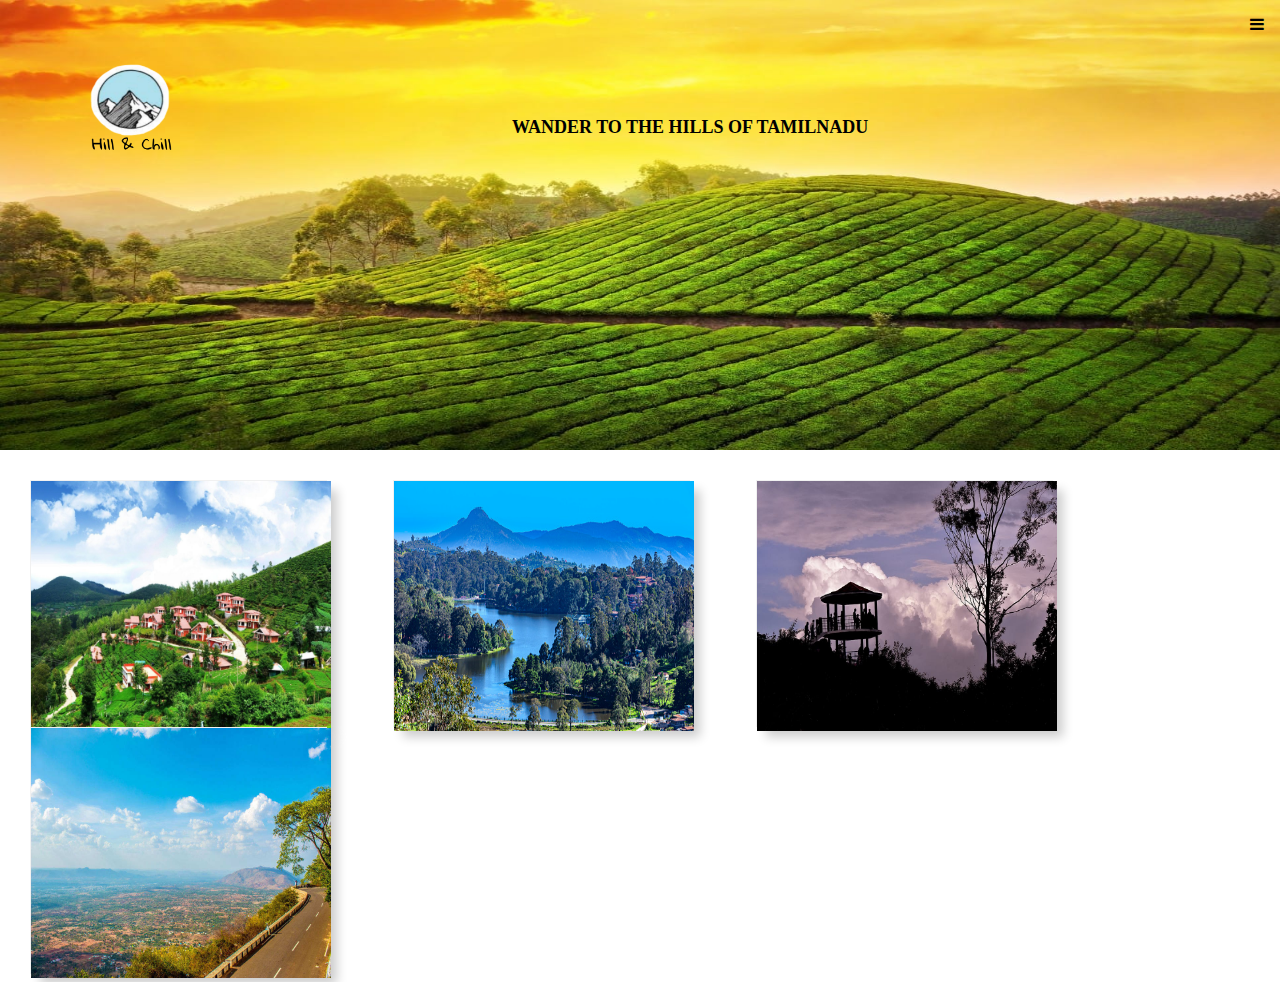
<file: index.html>
<!DOCTYPE html>
<html lang="en">
<head>
    <meta charset="UTF-8">
    <meta http-equiv="X-UA-Compatible" content="IE=edge">
    <meta name="viewport" content="width=device-width, initial-scale=1.0">
    <title>TN Tourism</title>
    <link rel="stylesheet" href="index.css">
    <link rel="stylesheet" href="https://cdnjs.cloudflare.com/ajax/libs/font-awesome/4.7.0/css/font-awesome.min.css">
    <script type="text/javascript">
        function openNav() {
            document.getElementById("mySidebar").style.width = "300px";
            document.getElementById("main").style.marginLeft = "300px";
          }
          
          
          function closeNav() {
            document.getElementById("mySidebar").style.width = "0";
            document.getElementById("main").style.marginLeft = "0";
          }
    </script>
</head>
<body>
    <div class="home">
        <div class="logo"><img src="images/PicsArt_11-18-08.33.02.png" alt="logo" style="width:220px; height:200px; "></div>
        <div class="centered"><b>WANDER TO THE HILLS OF TAMILNADU</b></div> 
        <div class="dropdown">
            <button class="dropbtn"><i class="fa fa-bars"></i></button>
            <div class="dropdown-content">
                <a href="#" onclick="openNav()"><i class="fa fa-user-circle"></i></a>
                <a href="#"><i class="fa fa-book"></i></a>
            </div>
        </div>
    </div>
    <div id="mySidebar" class="sidebar">
        <a href="javascript:void(0)" class="closebtn" onclick="closeNav()">&times;</a>
        <p>Chill and tours,
        <p>TC 25/1923, nungambakam,</p> 
        <p>chennai,</p>
        <p>Tamil Nadu - 600098</p>
        <p>India</p>
        <p><br></p>
        <a href="#"><i class="fa fa-envelope"></i> chillnhilltours@gmail.com</a>
        <a href="#"><i class="fa fa-phone-square"></i> +91 9845559990</a>   
      </div>
    <div class="row">
        <div class="column">
            <div class="flip-card">
                <div class="flip-card-inner">
                    <div class="flip-card-front">
                        <img class="image" src="./images/ooty homepage.jpg" alt="Datasci.jpg" style="width:300px; height:250px;">
                    </div>
                    <div class="flip-card-back">
                        <a href="ooty_hp.html">
                            Click here for more info on Ooty
                            <hr>
                        <button class="button-33" role="button">Explore</button>
                        </a> 
                    </div>
                </div>
            </div>
        </div>
        <div class="column">
            <div class="flip-card">
                <div class="flip-card-inner">
                    <div class="flip-card-front">
                        <img class="image" src="./images/kodai homepage.jpg" alt="Datasci.jpg" style="width:300px; height:250px">
                    </div>
                    <div class="flip-card-back">
                        <a href="kodai.html">
                            Click here for more info on Kodaikanal
                            <hr>
                        <button class="button-33" role="button">Explore</button>
                        </a> 
                    </div>
                </div>
            </div>
        </div>
        <div class="column">
            <div class="flip-card">
                <div class="flip-card-inner">
                    <div class="flip-card-front">
                        <img class="image" src="./images/yercaud homepage.jpg" alt="Datasci.jpg" style="width:300px; height:250px">
                    </div>
                    <div class="flip-card-back">
                        <a href="yercaud.html">
                            Click here for more info on Yercaud
                            <hr>
                        <button class="button-33" role="button">Explore</button>
                        </a> 
                    </div>
                </div>
            </div>
        </div>
        <div class="column">
            <div class="flip-card">
                <div class="flip-card-inner">
                    <div class="flip-card-front">
                        <img class="image" src="./images/yelagiri homepage.jpeg" alt="Datasci.jpg" style="width:300px; height:250px">
                    </div>
                    <div class="flip-card-back">
                        <a href="yellagiri.html">
                            Click here for more info on Yelagiri
                            <hr>
                        <button class="button-33" role="button">Explore</button>
                        </a> 
                    </div>
                </div>
            </div>
        </div>
    </div>
</body>
</html>
</file>
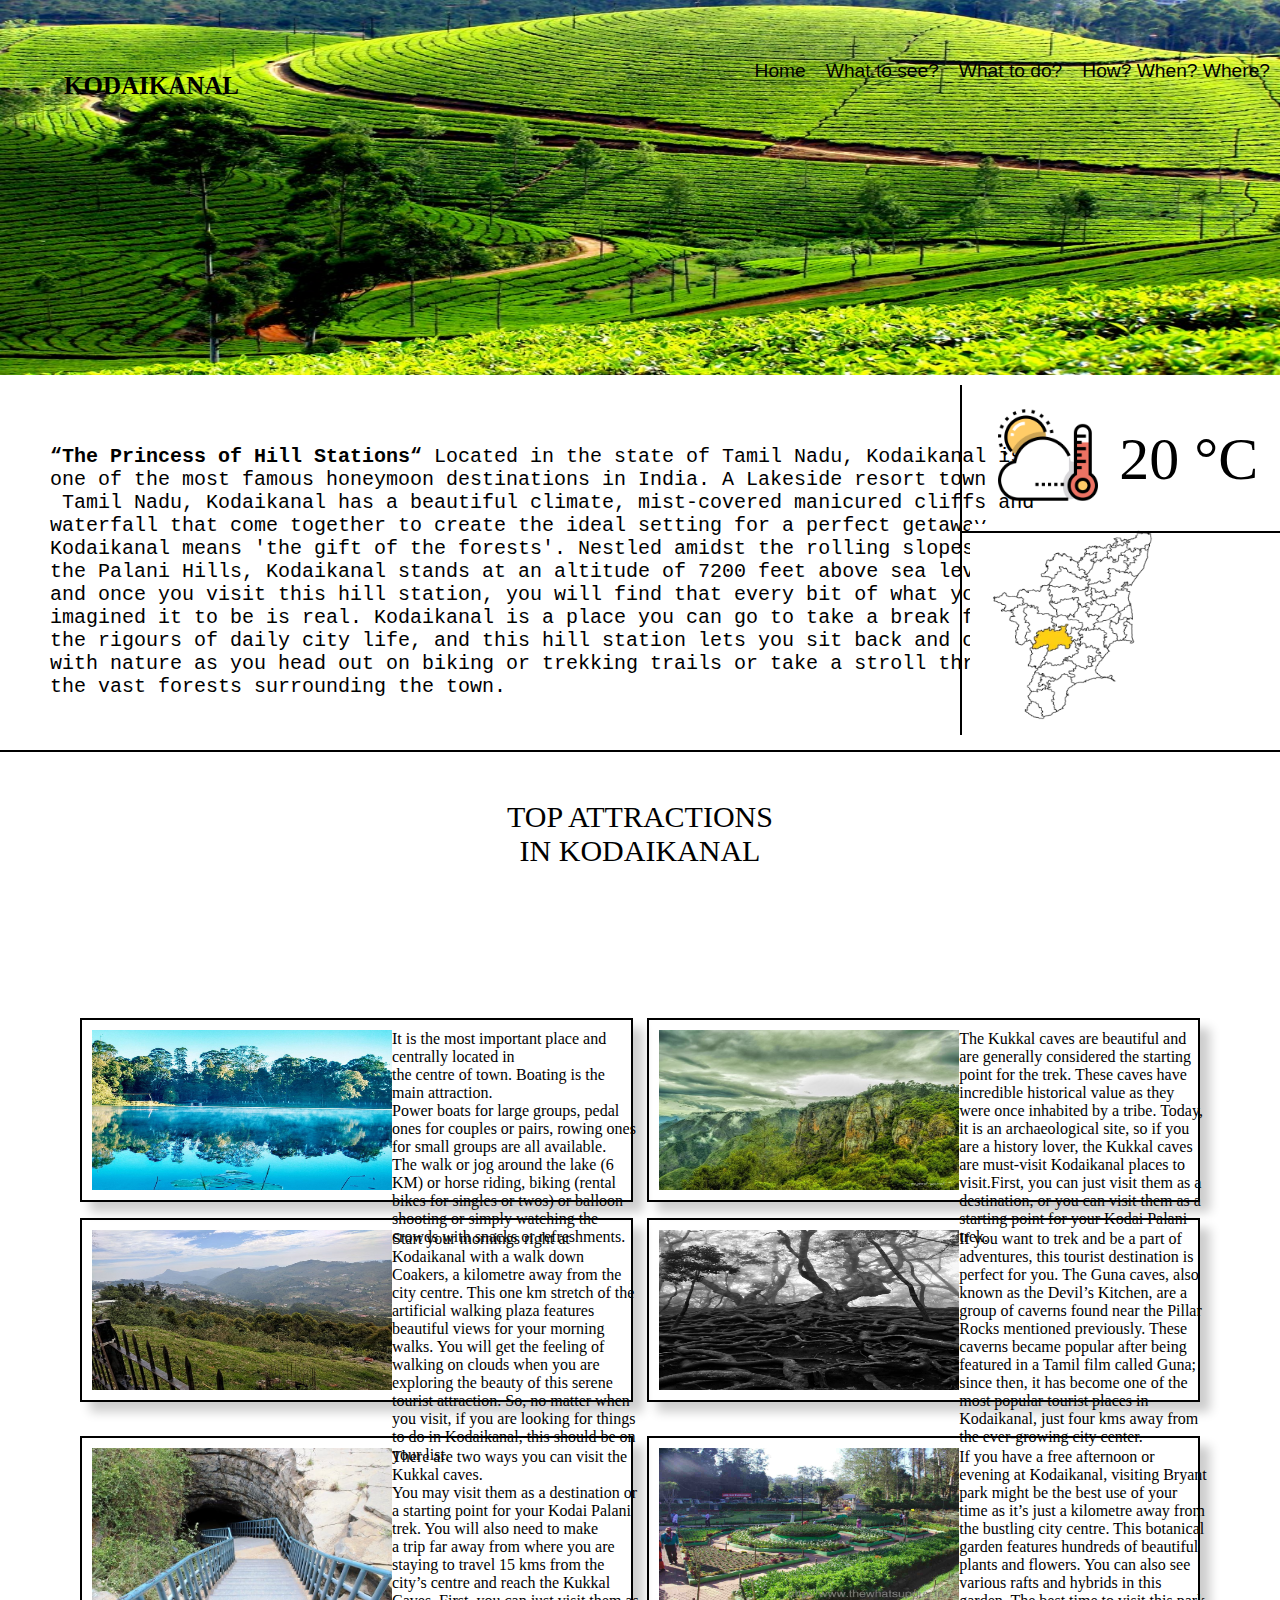
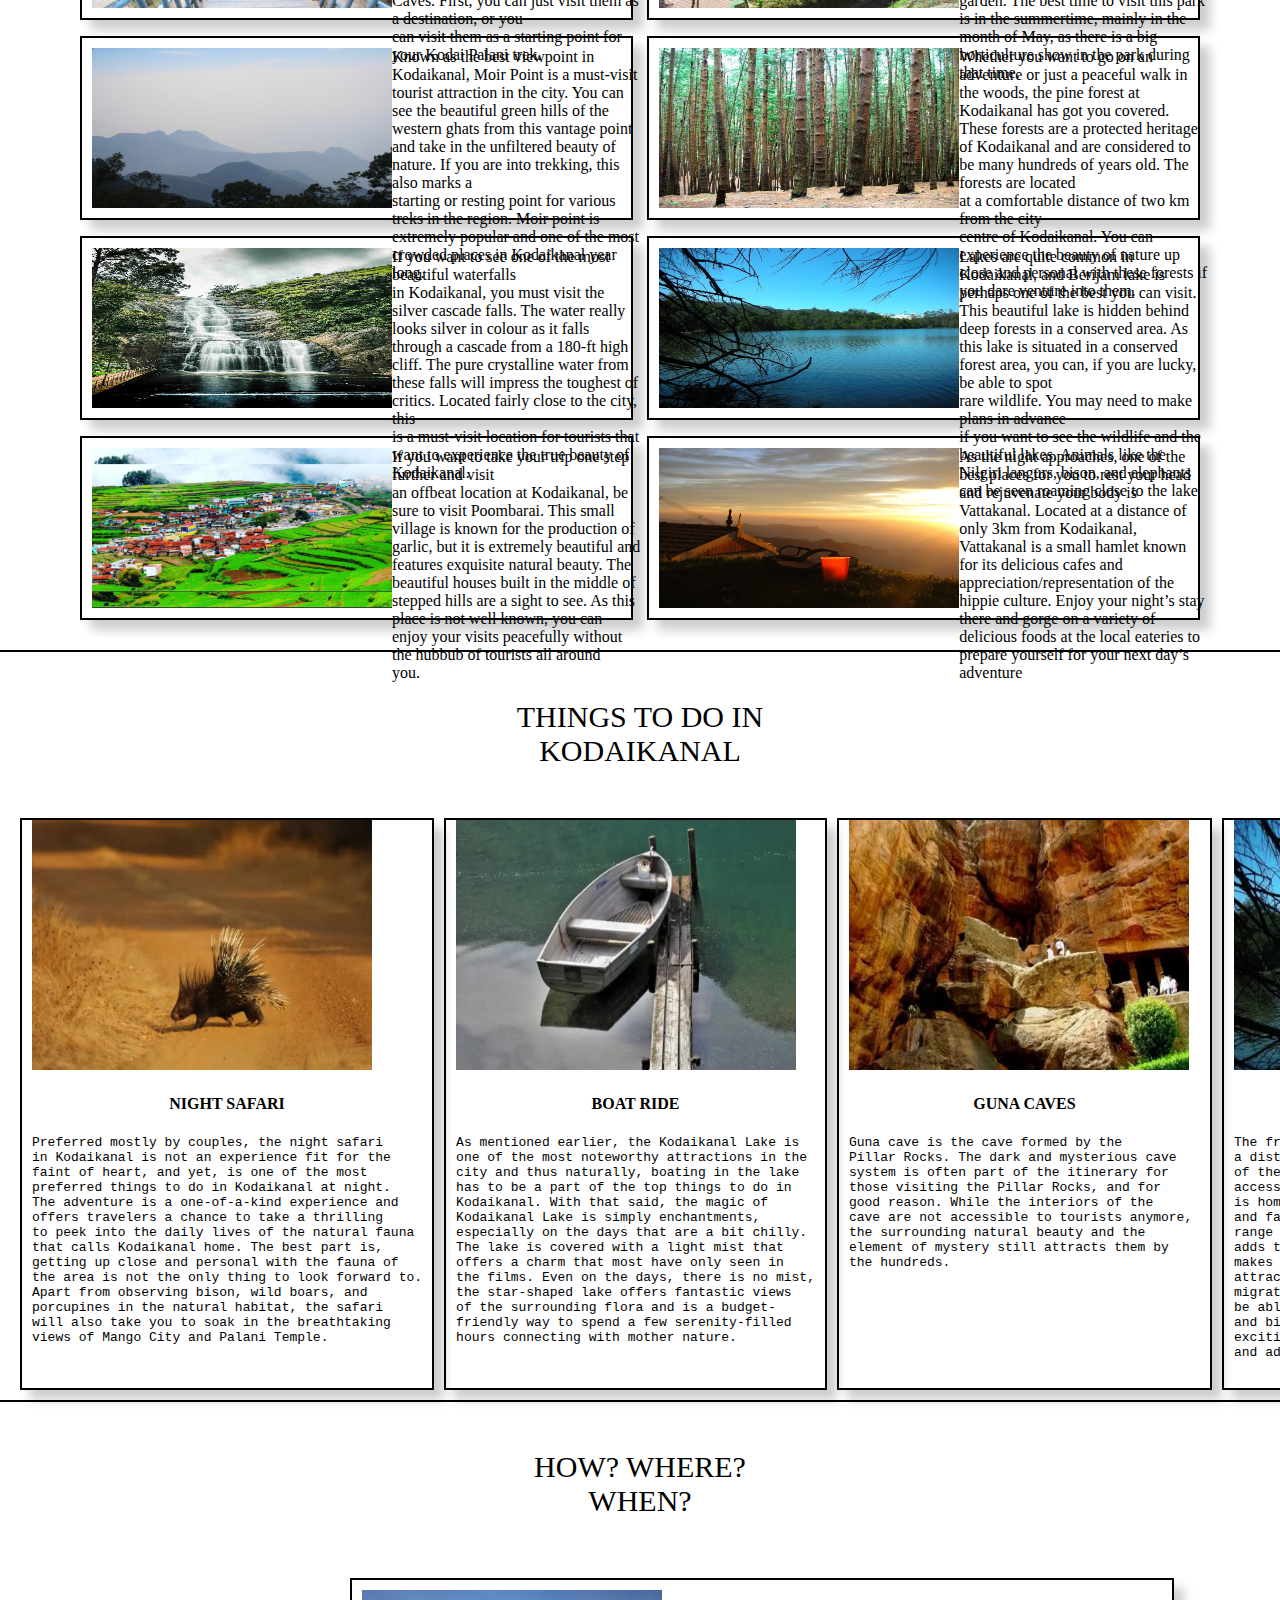
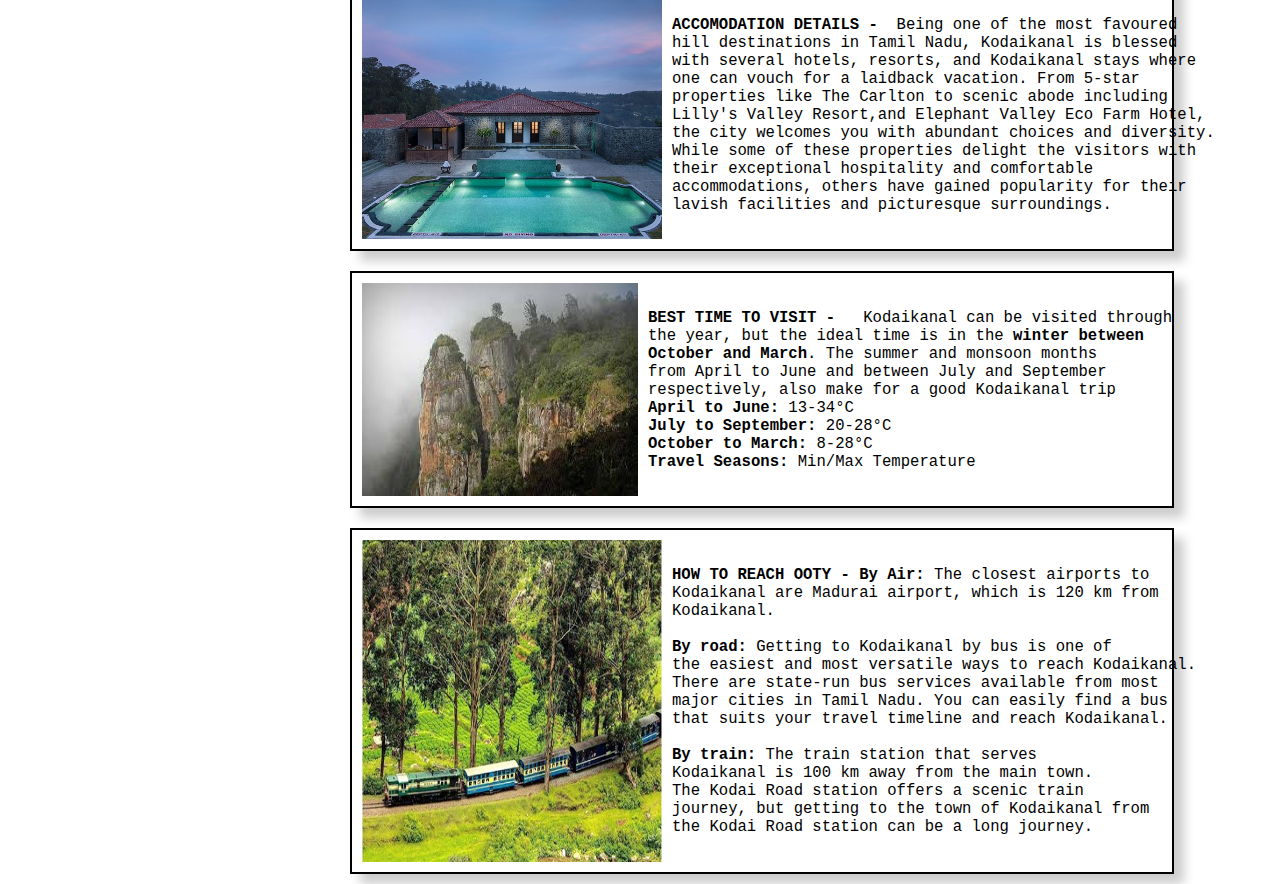
<file: kodai.html>
<!DOCTYPE html>
<html lang="en">
  <head>
    <meta charset="UTF-8" />
    <meta http-equiv="X-UA-Compatible" content="IE=edge" />
    <meta name="viewport" content="width=device-width, initial-scale=1.0" />
    <title>Document</title>
    <link rel="stylesheet" href="kodai.css" />
    <!-- <script src="ooty.js"></script> -->
    <script src="https://ajax.googleapis.com/ajax/libs/jquery/2.1.1/jquery.min.js"></script>
  </head>
  <body>
    <div class="section_1" id="section_1">
      <div class="home">
        <div class="centered"><b>KODAIKANAL</b></div>
        <div class="topic-1">
            <a href="index.html">Home</a>
            <a href="#section_2">What to see?</a>
            <a href="#section_3">What to do?</a>
            <a href="#section_4">How? When? Where?</a>
        </div>
        <div class="right"></div>
      </div>
      <div class="row">
        <div class="col-1">                                                                             
          <pre><b>“The Princess of Hill Stations“ </b>Located in the state of Tamil Nadu, Kodaikanal is 
one of the most famous honeymoon destinations in India. A Lakeside resort town of
 Tamil Nadu, Kodaikanal has a beautiful climate, mist-covered manicured cliffs and
waterfall that come together to create the ideal setting for a perfect getaway. 
Kodaikanal means 'the gift of the forests'. Nestled amidst the rolling slopes of 
the Palani Hills, Kodaikanal stands at an altitude of 7200 feet above sea level, 
and once you visit this hill station, you will find that every bit of what you have 
imagined it to be is real. Kodaikanal is a place you can go to take a break from 
the rigours of daily city life, and this hill station lets you sit back and connect 
with nature as you head out on biking or trekking trails or take a stroll through 
the vast forests surrounding the town.</pre>
        </div>
        <div class="vertical"></div>

        <div class="col-2">
          <div class="row-1">
            <img
              src="./images/weather.png"
              alt="weather.png"
              style="width: 100px"
            />
            <div class="col-half">20 &deg;C</div>
          </div>
          <div class="horizontal"></div>
          <div class="row-2">
            <img
              src="./images/kodaikanal/KODAI MAP.png"
              alt="ootymap"
              style="width: 200px; height: 200px; padding: 0 10px"
            />
          </div>
        </div>
      </div>
    </div>
  
    <div class="horizontal_section"></div>
    <div class="section_2" id="section_2">
      <div class="title">TOP ATTRACTIONS IN KODAIKANAL</div>
      <div class="section-2-row">
        <div class="section-2-col-1">
          <div class="container card">
            <div class="card-img-box">
                <img
                src="./images/kodaikanal/KODAIKANAL LAKE.jpg"
                style="width: 300px; position: relative; height:160px;  "
                />
            </div>
            <div class="card-content text" style="size:10px;">It is the most important place and centrally located in <br>the centre of town. Boating is the main attraction. <br>Power boats for large groups, pedal ones for couples or pairs, rowing ones for small groups are all available. <br>The walk or jog around the lake (6 KM) or horse riding, biking (rental bikes for singles or twos) or balloon shooting or simply watching the crowds with snacks or refreshments. 
            </div>
            <div class="overlay">KODAIKANAL LAKE</div>
          </div>
        </div>
        <div class="section-2-col-2">
            <div class="container card">
                <div class="card-img-box">
                    <img
                    src="./images/kodaikanal/PILLAR ROCKS.png"
                    style="width: 300px; position: relative; height:160px;">
                </div>
                <div class="card-content text"> The Kukkal caves are beautiful and are generally considered the starting point for the trek. These caves have incredible historical value as they were once inhabited by a tribe. Today, it is an archaeological site, so if you are a history lover, the Kukkal caves are must-visit Kodaikanal places to visit.First, you can just visit them as a destination, or you can visit them as a <br>starting point for your Kodai Palani trek. 

                </div>
                <div class="overlay">PILLAR ROCKS</div>
              </div>
        </div>
      </div>
      <div class="section-2-row">
        <div class="section-2-col-1">
            <div class="container card">
                <div class="card-img-box">
                    <img
                    src="./images/kodaikanal/COAKERS WALK.jpg"
                    style="width: 300px; position: relative; height:160px;"
                    />
                </div>
                <div class="card-content text">Start your mornings right at Kodaikanal with a walk down Coakers, a kilometre away from the city centre. This one km stretch of the artificial walking plaza features beautiful views for your morning walks. You will get the feeling of walking on clouds when you are exploring the beauty of this serene tourist attraction. So, no matter when you visit, if you are looking for things <br>to do in Kodaikanal, this should be on your list. 
                </div>
                <div class="overlay">COAKERS WALK</div>
              </div>
        </div>
        <div class="section-2-col-2">
            <div class="container card">
                <div class="card-img-box">
                    <img
                    src="./images/kodaikanal/DEVIL'S KITCHEN.jpg"
                    style="width: 300px; position: relative; height:160px;"
                    />
                </div>
                <div class="card-content text">If you want to trek and be a part of adventures, this tourist destination is perfect for you. The Guna caves, also known as the Devil’s Kitchen, are a group of caverns found near the Pillar Rocks mentioned previously. These caverns became popular after being featured in a Tamil film called Guna; since then, it has become one of the most popular tourist places in Kodaikanal, just four kms away from the ever-growing city center.
                </div>
                <div class="overlay">DEVIL'S KITCHEN</div>
              </div>
        </div>
      </div>
      <br />
      <div class="section-2-row">
        <div class="section-2-col-1">
            <div class="container card">
                <div class="card-img-box">
                    <img
                    src="./images/kodaikanal/KUKKAL CAVES.png"
                    style="width: 300px; position: relative; height:160px;"
                    />
                </div>
                <div class="card-content text">There are two ways you can visit the Kukkal caves. <br>You may visit them as a destination or a starting point for your Kodai Palani trek. You will also need to make <br>a trip far away from where you are staying to travel 15 kms from the city’s centre and reach the Kukkal Caves. First, you can just visit them as a destination, or you <br>can visit them as a starting point for your Kodai Palani trek.</div>
                <div class="overlay">KUKKAL CAVES</div>
              </div>
        </div>
        <div class="section-2-col-2">
            <div class="container card">
                <div class="card-img-box">
                    <img
                    src="./images/kodaikanal/BRYANT PARK.jpg"
                    style="width: 300px; position: relative; height:160px;"
                    />
                </div>
                <div class="card-content text">If you have a free afternoon or evening at Kodaikanal, visiting Bryant park might be the best use of your time as it’s just a kilometre away from the bustling city centre. This botanical garden features hundreds of beautiful plants and flowers. You can also see various rafts and hybrids in this garden. The best time to visit this park is in the summertime, mainly in the month of May, as there is a big horticulture show in the park during that time.
                </div>
                <div class="overlay">BRYANT PARK</div>
              </div>
        </div>
      </div>
      <div class="section-2-row">
        <div class="section-2-col-1">
            <div class="container card">
                <div class="card-img-box">
                    <img
                    src="./images/kodaikanal/MOIR POINT.png"
                    style="width: 300px; position: relative; height:160px;"
                    />
                </div>
                <div class="card-content text">Known as the best viewpoint in Kodaikanal, Moir Point is a must-visit tourist attraction in the city. You can see the beautiful green hills of the western ghats from this vantage point and take in the unfiltered beauty of <br>nature. If you are into trekking, this also marks a <br>starting or resting point for various treks in the region. Moir point is extremely popular and one of the most crowded places in Kodaikanal year long.
                </div>
                <div class="overlay">MOIR POINT</div>
              </div>
        </div>
        <div class="section-2-col-2">
            <div class="container card">
                <div class="card-img-box">
                    <img
                    src="./images/kodaikanal/PINE FOREST.jpg"
                    style="width: 300px; position: relative; height:160px;"
                    />
                </div>
                <div class="card-content text">Whether you want to go on an adventure or just a peaceful walk in the woods, the pine forest at Kodaikanal has got you covered. These forests are a protected heritage of Kodaikanal and are considered to be many hundreds of years old. The forests are located <br>at a comfortable distance of two km from the city <br>centre of Kodaikanal. You can experience the beauty of nature up close and personal with these forests if you dare venture into them.
                </div>
                <div class="overlay">PINE FOREST</div>
              </div>
        </div>
      </div>
      <div class="section-2-row">
        <div class="section-2-col-1">
            <div class="container card">
                <div class="card-img-box">
                    <img
                    src="./images/kodaikanal/SILVER CASCADE.jpg"
                    style="width: 300px; position: relative; height:160px;"
                    />
                </div>
                <div class="card-content text">If you want to see one of the most beautiful waterfalls <br>in Kodaikanal, you must visit the silver cascade falls. The water really looks silver in colour as it falls <br>through a cascade from a 180-ft high cliff. The pure crystalline water from these falls will impress the toughest of critics. Located fairly close to the city, this <br>is a must-visit location for tourists that want to experience the true beauty of Kodaikanal. 
                </div>
                <div class="overlay">SILVER CASCADE FALLS</div>
              </div>
        </div>
        <div class="section-2-col-2">
            <div class="container card">
                <div class="card-img-box">
                    <img
                    src="./images/kodaikanal/BERIJAM LAKE.png"
                    style="width: 300px; position: relative; height:160px;"
                    />
                </div>
                <div class="card-content text">Lakes are quite common in Kodaikanal, and Berijam lake is perhaps one of the best you can visit. This beautiful lake is hidden behind deep forests in a conserved area. As this lake is situated in a conserved forest area, you can, if you are lucky, be able to spot <br>rare wildlife. You may need to make plans in advance <br>if you want to see the wildlife and the beautiful lakes. Animals like the Nilgiri langurs, bison, and elephants can be seen roaming close to the lake
                </div>
                <div class="overlay">BERIJAM LAKE</div>
              </div>
        </div>
      </div>
      <div class="section-2-row">
        <div class="section-2-col-1">
            <div class="container card">
                <div class="card-img-box">
                    <img
                    src="./images/kodaikanal/POOMBARAI.jpg"
                    style="width: 300px; position: relative; height:160px;"
                    />
                </div>
                <div class="card-content text">If you want to take your trip one step further and visit <br>an offbeat location at Kodaikanal, be sure to visit Poombarai. This small village is known for the production of garlic, but it is extremely beautiful and features exquisite natural beauty. The beautiful houses built in the middle of stepped hills are a sight to see. As this place is not well known, you can enjoy your visits peacefully without the hubbub of tourists all around <br>you.

                </div>
                <div class="overlay">POOMBARAI</div>
              </div>
        </div>
        <div class="section-2-col-2">
            <div class="container card">
                <div class="card-img-box">
                    <img
                    src="./images/kodaikanal/VATTAKANAL.jpg"
                    style="width: 300px; position: relative; height:160px;"
                    />
                </div>
                <div class="card-content text">As the night approaches, one of the best places for you to rest your head and rejuvenate your body is <br>Vattakanal. Located at a distance of only 3km from Kodaikanal, Vattakanal is a small hamlet known for its delicious cafes and appreciation/representation of the hippie culture. Enjoy your night’s stay there and gorge on a variety of delicious foods at the local eateries to prepare yourself for your next day’s adventure
                </div>
                <div class="overlay">VATTAKANAL</div>
              </div>
        </div>
      </div>
    </div>
    <div class="horizontal_section"></div>
    <div class="section_3"  id = section_3>
        <div class="title">THINGS TO DO IN KODAIKANAL</div>
        <div class="sec-3-row">
            <div class="box">
                <img 
                src="./images/kodaikanal/TTD - NIGHT SAFARI.png"
                style="width: 340px; top:10px; height:250px;"
                >
                <h4>NIGHT SAFARI</h4>
                <div class="text-box">                            
                <pre>Preferred mostly by couples, the night safari 
in Kodaikanal is not an experience fit for the 
faint of heart, and yet, is one of the most 
preferred things to do in Kodaikanal at night. 
The adventure is a one-of-a-kind experience and 
offers travelers a chance to take a thrilling 
to peek into the daily lives of the natural fauna 
that calls Kodaikanal home. The best part is, 
getting up close and personal with the fauna of 
the area is not the only thing to look forward to.
Apart from observing bison, wild boars, and 
porcupines in the natural habitat, the safari 
will also take you to soak in the breathtaking 
views of Mango City and Palani Temple.
 </pre>
</div>
            </div>
            <div class="box"><img 
              src="./images/kodaikanal/TTD - BOAT RIDE.png"
              style="width: 340px; top:10px; height:250px;"
              >
              <h4>BOAT RIDE</h4>
              <div class="text-box">
              <pre>As mentioned earlier, the Kodaikanal Lake is 
one of the most noteworthy attractions in the
city and thus naturally, boating in the lake
has to be a part of the top things to do in 
Kodaikanal. With that said, the magic of 
Kodaikanal Lake is simply enchantments, 
especially on the days that are a bit chilly.
The lake is covered with a light mist that 
offers a charm that most have only seen in 
the films. Even on the days, there is no mist,
the star-shaped lake offers fantastic views 
of the surrounding flora and is a budget-
friendly way to spend a few serenity-filled 
hours connecting with mother nature.
</pre>                  
</div></div>
            <div class="box"><img 
              src="./images/kodaikanal/TTD - GUNA CAVES.png"
              style="width: 340px; top:10px; height:250px;"
              >
              <h4>GUNA CAVES</h4>
              <div class="text-box">
              <pre>Guna cave is the cave formed by the 
Pillar Rocks. The dark and mysterious cave 
system is often part of the itinerary for 
those visiting the Pillar Rocks, and for 
good reason. While the interiors of the 
cave are not accessible to tourists anymore, 
the surrounding natural beauty and the 
element of mystery still attracts them by 
the hundreds.</pre>
              </div></div>
            <div class="box"><img 
              src="./images/kodaikanal/TTD - BIRD WATCHING.png"
              style="width: 340px; top:10px; height:250px;"
              >
              <h4>BIRD WATCHING</h4>
              <div class="text-box">
              <pre>The freshwater Berijam Lake is located at 
a distance of just 24 km from the centre 
of the town. This reservoir is easily 
accessible via a highly scenic route and 
is home to an amazing diversity of flora 
and fauna. Gorgeous water lilies and a 
range of medicinal plants thrive here that
adds to the scenic charm of this lake and 
makes it visit-worthy. Another thing that 
attracts people here is the range of 
migratory and resident birds that you’ll 
be able to spot here. In fact, birdwatching 
and bird photography are among the most 
exciting things to do in Kodaikanal for kids 
and adults when you’re at this spot.

</pre>
               </div></div>
        </div>
    </div>
    <div class="horizontal_section"></div>
    <div class="section_4" id="section_4">
      <div class="title">HOW? WHERE? WHEN?</div>
      <div class="view">
      <div class="HWW"><img 
        src="./images/kodaikanal/KODAI ACCOMODATION.jpg"
        style="width:300px;"
        >
      <pre><b>ACCOMODATION DETAILS - </b> Being one of the most favoured 
hill destinations in Tamil Nadu, Kodaikanal is blessed 
with several hotels, resorts, and Kodaikanal stays where 
one can vouch for a laidback vacation. From 5-star 
properties like The Carlton to scenic abode including 
Lilly's Valley Resort,and Elephant Valley Eco Farm Hotel,
the city welcomes you with abundant choices and diversity. 
While some of these properties delight the visitors with 
their exceptional hospitality and comfortable 
accommodations, others have gained popularity for their 
lavish facilities and picturesque surroundings.</pre>
      </div></div>
      <div class="view">
      <div class="HWW"><img 
        src="./images/kodaikanal/KODAI BEST TIME.jpeg"
        style="width:300px;"
        ><pre><b>BEST TIME TO VISIT - </b>  Kodaikanal can be visited through 
the year, but the ideal time is in the <b>winter between 
October and March</b>. The summer and monsoon months 
from April to June and between July and September 
respectively, also make for a good Kodaikanal trip 
<b>April to June:</b> 13-34°C
<b>July to September:</b> 20-28°C
<b>October to March:</b> 8-28°C
<b>Travel Seasons:</b> Min/Max Temperature
</pre></div></div>
      <div class="view">
      <div class="HWW">
        <img
        src="./images/kodaikanal/KODAI HOW TO REACH.jpeg"
        style="width:300px;">
        <pre><b>HOW TO REACH OOTY - By Air:</b> The closest airports to 
Kodaikanal are Madurai airport, which is 120 km from 
Kodaikanal.<br>
<b>By road:</b> Getting to Kodaikanal by bus is one of 
the easiest and most versatile ways to reach Kodaikanal. 
There are state-run bus services available from most 
major cities in Tamil Nadu. You can easily find a bus 
that suits your travel timeline and reach Kodaikanal.<br>
<b>By train:</b> The train station that serves 
Kodaikanal is 100 km away from the main town. 
The Kodai Road station offers a scenic train 
journey, but getting to the town of Kodaikanal from 
the Kodai Road station can be a long journey. </pre>
      </div></div>
    </div>
    </div>

  </body>
</html>
</file>
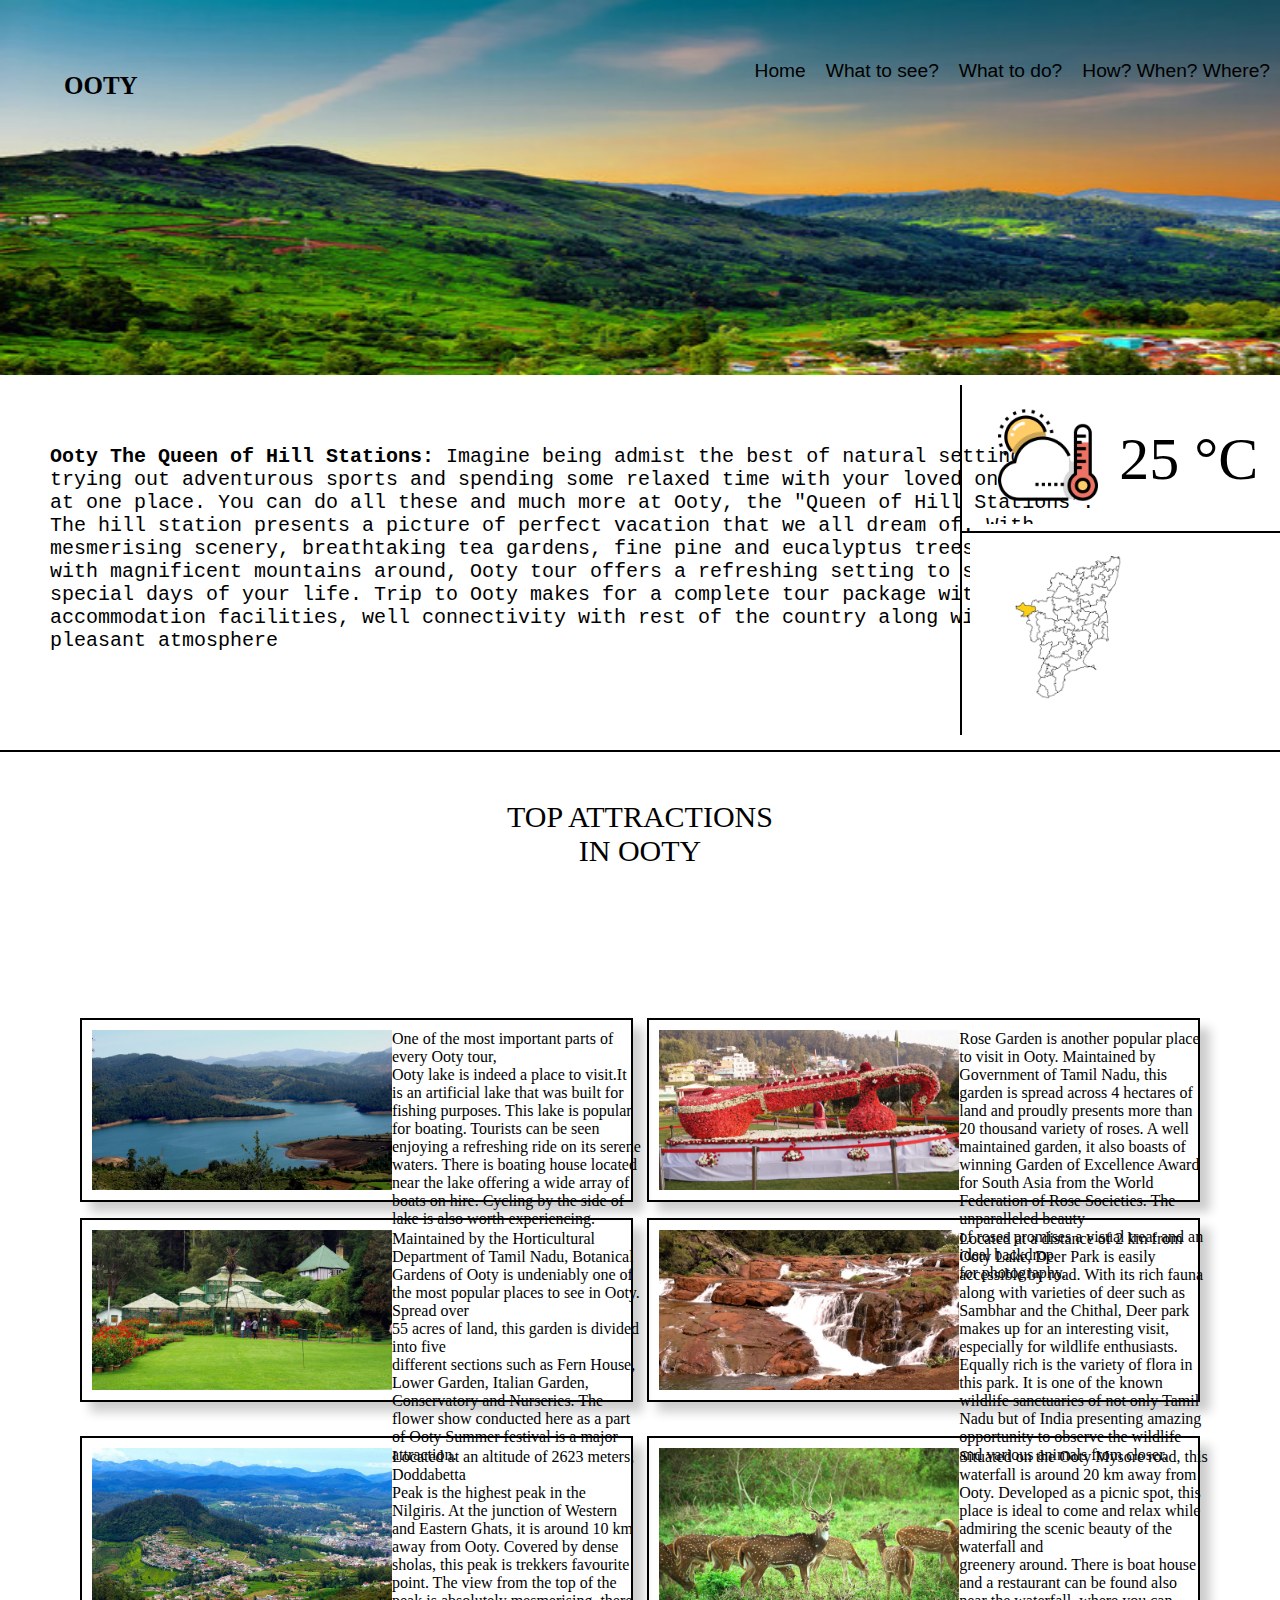
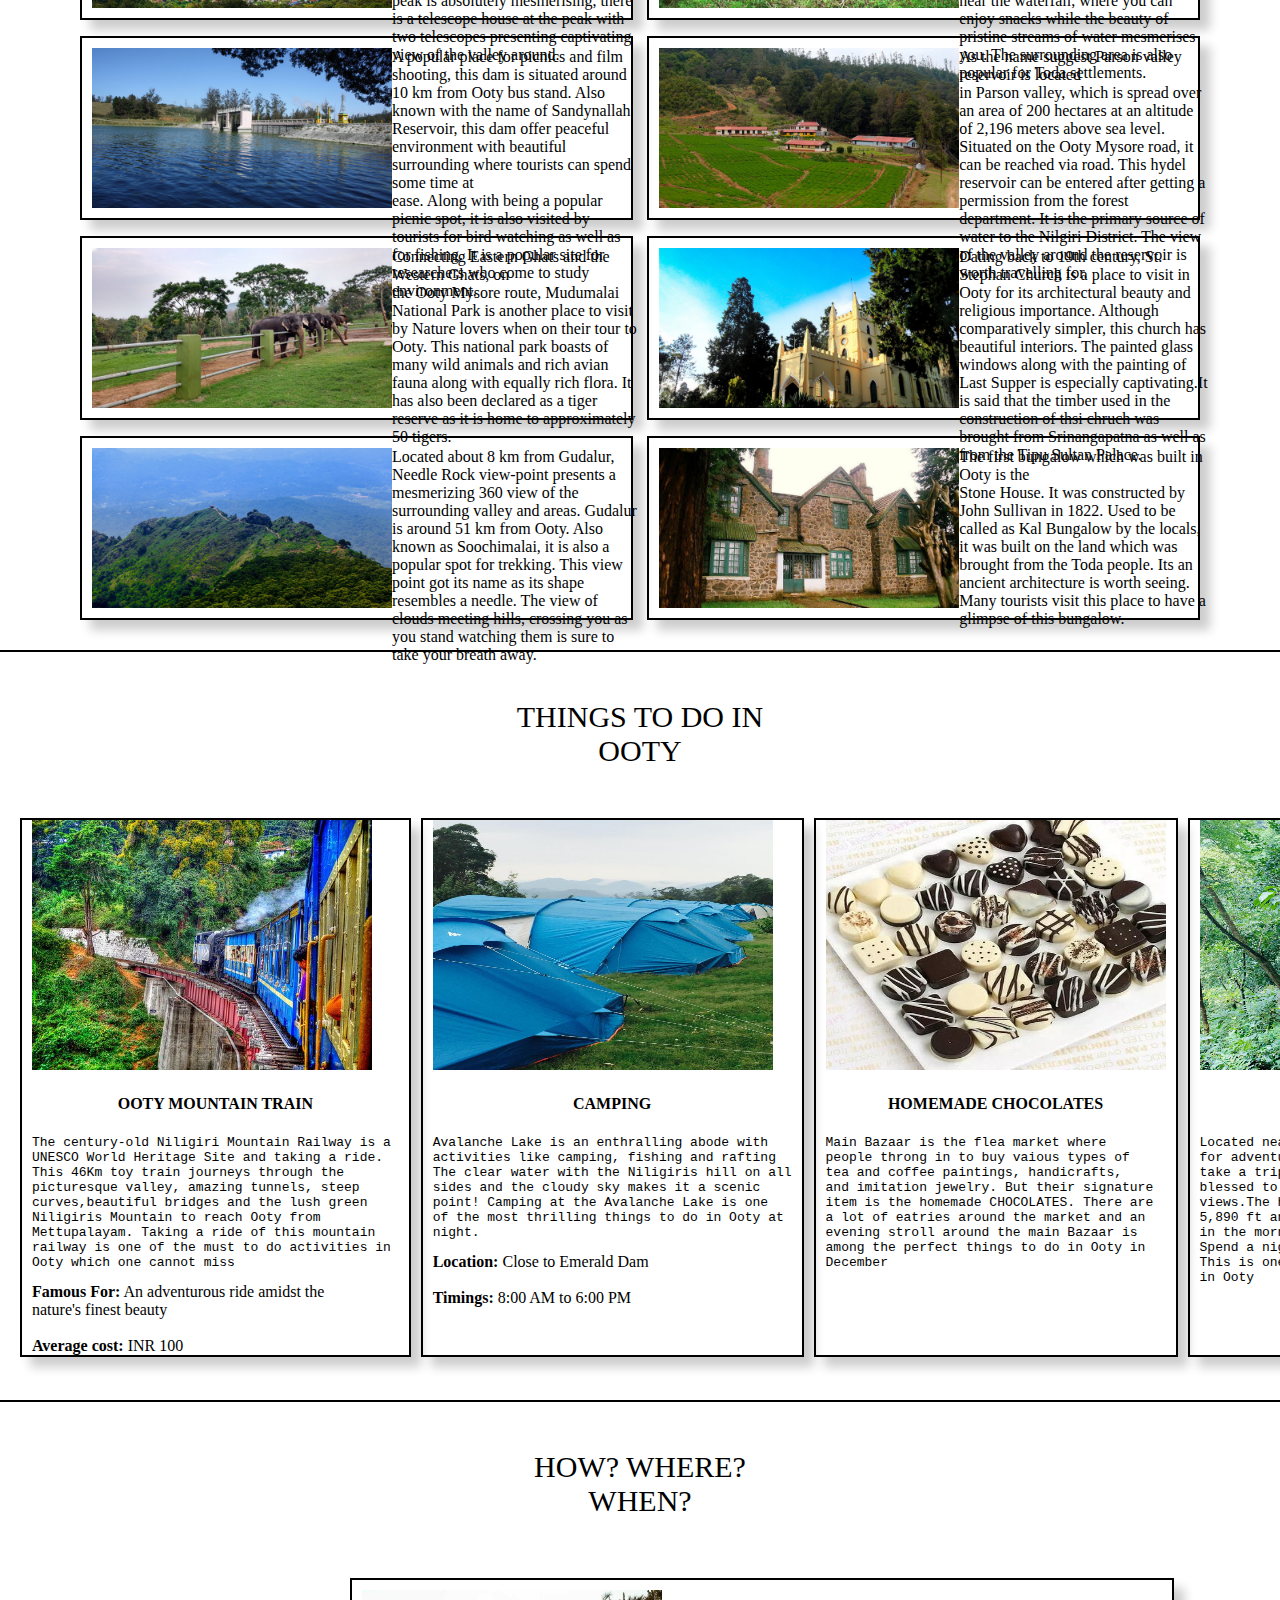
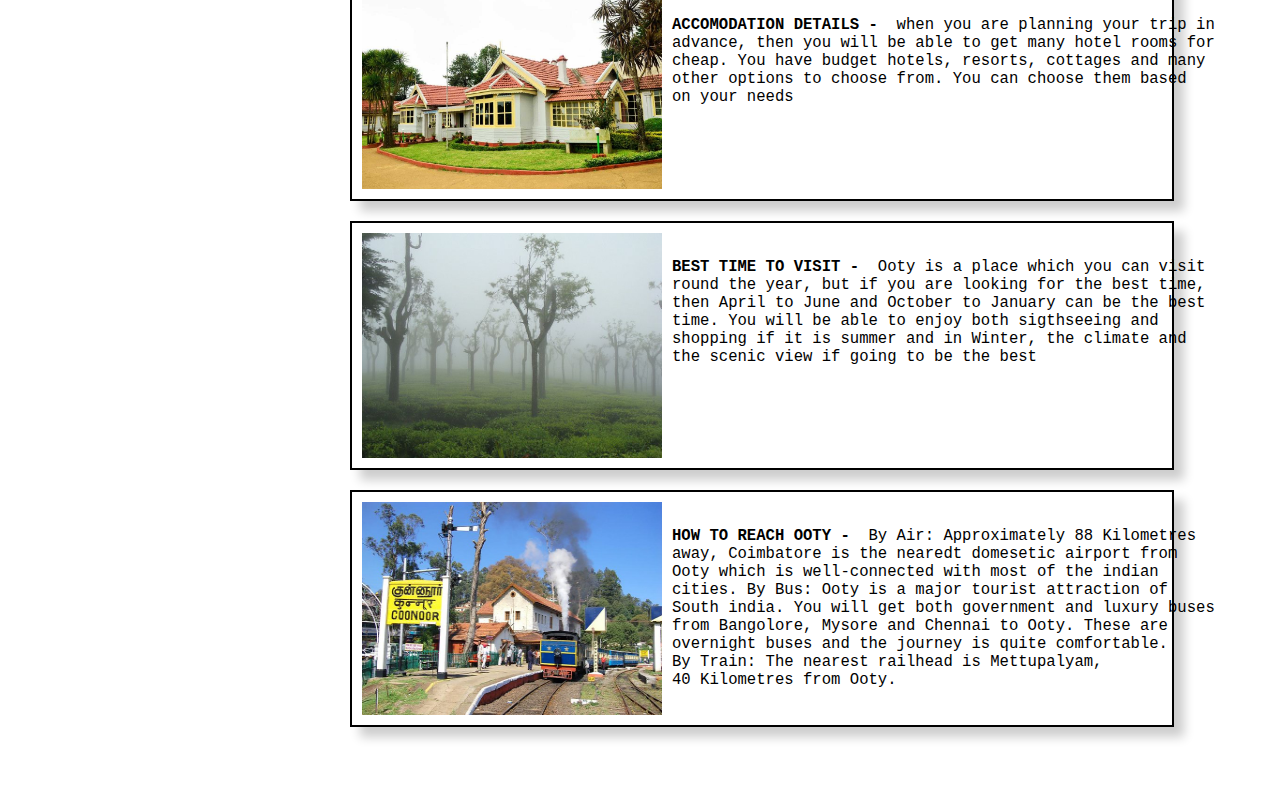
<file: ooty_hp.html>
<!DOCTYPE html>
<html lang="en">
  <head>
    <meta charset="UTF-8" />
    <meta http-equiv="X-UA-Compatible" content="IE=edge" />
    <meta name="viewport" content="width=device-width, initial-scale=1.0" />
    <title>Document</title>
    <link rel="stylesheet" href="ooty_hp.css" />
    <script src="ooty.js"></script>
    <script src="https://ajax.googleapis.com/ajax/libs/jquery/2.1.1/jquery.min.js"></script>
  </head>
  <body>
    <div class="section_1" id="section_1">
      <div class="home">
        <div class="centered"><b>OOTY</b></div>
        <div class="topic-1">
            <a href="index.html">Home</a>
            <a href="#section_2">What to see?</a>
            <a href="#section_3">What to do?</a>
            <a href="#section_4">How? When? Where?</a>
        </div>
        <div class="right"></div>
      </div>
      <div class="row">
        <div class="col-1">
          <pre><b>Ooty The Queen of Hill Stations: </b>Imagine being admist the best of natural settings,
trying out adventurous sports and spending some relaxed time with your loved ones all
at one place. You can do all these and much more at Ooty, the "Queen of Hill Stations".
The hill station presents a picture of perfect vacation that we all dream of. With 
mesmerising scenery, breathtaking tea gardens, fine pine and eucalyptus trees along
with magnificent mountains around, Ooty tour offers a refreshing setting to speand few 
special days of your life. Trip to Ooty makes for a complete tour package with excellent
accommodation facilities, well connectivity with rest of the country along with a 
pleasant atmosphere</pre>
        </div>
        <div class="vertical"></div>

        <div class="col-2">
          <div class="row-1">
            <img
              src="./images/weather.png"
              alt="weather.png"
              style="width: 100px"
            />
            <div class="col-half">25 &deg;C</div>
          </div>
          <div class="horizontal"></div>
          <div class="row-2">
            <img
              src="./images/OOTYMAP.png"
              alt="ootymap"
              style="width: 200px; height: 200px; padding: 0 10px"
            />
          </div>
        </div>
      </div>
    </div>
  
    <div class="horizontal_section"></div>
    <div class="section_2" id="section_2">
      <div class="title">TOP ATTRACTIONS IN OOTY</div>
      <div class="section-2-row">
        <div class="section-2-col-1">
          <div class="container card">
            <div class="card-img-box">
                <img
                src="./images/OOTY LAKE.jpg"
                style="width: 300px; position: relative"
                />
            </div>
            <div class="card-content text" style="size:10px;">One of the most important parts of every Ooty tour, <br>Ooty lake is indeed a place to visit.It is an artificial lake that was built for fishing purposes. This lake is popular for boating. Tourists can be seen enjoying a refreshing ride on its serene waters. There is boating house located near the lake offering a wide array of boats on hire. Cycling by the side of lake is also worth experiencing.</div>
            <div class="overlay">OOTY LAKE</div>
          </div>
        </div>
        <div class="section-2-col-2">
            <div class="container card">
                <div class="card-img-box">
                    <img
                    src="./images/OOTY ROSE.jpg"
                    style="width: 300px; position: relative"
                    />
                </div>
                <div class="card-content text">Rose Garden is another popular place to visit in Ooty. Maintained by Government of Tamil Nadu, this garden is spread across 4 hectares of land and proudly presents more than 20 thousand variety of roses. A well maintained garden, it also boasts of winning Garden of Excellence Award for South Asia from the World Federation of Rose Societies. The unparalleled beauty <br>of roses promises a visual treat and an ideal backdrop <br>for photography.
                </div>
                <div class="overlay">ROSE GARDEN</div>
              </div>
        </div>
      </div>
      <div class="section-2-row">
        <div class="section-2-col-1">
            <div class="container card">
                <div class="card-img-box">
                    <img
                    src="./images/OOTY BOTANICAL.jpg"
                    style="width: 300px; position: relative"
                    />
                </div>
                <div class="card-content text">Maintained by the Horticultural Department of Tamil Nadu, Botanical Gardens of Ooty is undeniably one of the most popular places to see in Ooty. Spread over <br>55 acres of land, this garden is divided into five <br>different sections such as Fern House, Lower Garden, Italian Garden, Conservatory and Nurseries. The <br>flower show conducted here as a part of Ooty Summer festival is a major attraction. </div>
                <div class="overlay">BOTANICAL GARDEN</div>
              </div>
        </div>
        <div class="section-2-col-2">
            <div class="container card">
                <div class="card-img-box">
                    <img
                    src="./images/OOTY PYKARA.jpg"
                    style="width: 300px; position: relative"
                    />
                </div>
                <div class="card-content text">Located at a distance of 2 km from Ooty Lake, Deer Park is easily accessible by road. With its rich fauna along with varieties of deer such as Sambhar and the Chithal, Deer park makes up for an interesting visit, especially for wildlife enthusiasts. Equally rich is the variety of flora in this park. It is one of the known wildlife sanctuaries of not only Tamil Nadu but of India presenting amazing opportunity to observe the wildlife and various animals from closer.
                </div>
                <div class="overlay">PYAKARA FALLS</div>
              </div>
        </div>
      </div>
      <br />
      <div class="section-2-row">
        <div class="section-2-col-1">
            <div class="container card">
                <div class="card-img-box">
                    <img
                    src="./images/OOTY DODDABETTA.jpg"
                    style="width: 300px; position: relative"
                    />
                </div>
                <div class="card-content text">Located at an altitude of 2623 meters, Doddabetta <br>Peak is the highest peak in the Nilgiris. At the junction of Western and Eastern Ghats, it is around 10 km away from Ooty. Covered by dense sholas, this peak is trekkers favourite point. The view from the top of the peak is absolutely mesmerising, there is a telescope house at the peak with two telescopes presenting captivating view of the valley around. </div>
                <div class="overlay">DODDABETTA PEAK</div>
              </div>
        </div>
        <div class="section-2-col-2">
            <div class="container card">
                <div class="card-img-box">
                    <img
                    src="./images/OOTY DEER.jpg"
                    style="width: 300px; position: relative"
                    />
                </div>
                <div class="card-content text">Situated on the Ooty Mysore road, this waterfall is around 20 km away from Ooty. Developed as a picnic spot, this place is ideal to come and relax while <br>admiring the scenic beauty of the waterfall and <br>greenery around. There is boat house and a restaurant can be found also near the waterfall, where you can enjoy snacks while the beauty of pristine streams of water mesmerises you. The surrounding area is also popular for Toda settlements.
                </div>
                <div class="overlay">DEER PARK</div>
              </div>
        </div>
      </div>
      <div class="section-2-row">
        <div class="section-2-col-1">
            <div class="container card">
                <div class="card-img-box">
                    <img
                    src="./images/OOTY KAMARAJ.jpg"
                    style="width: 300px; position: relative"
                    />
                </div>
                <div class="card-content text">A popular place for picnics and film shooting, this dam is situated around 10 km from Ooty bus stand. Also known with the name of Sandynallah Reservoir, this dam offer peaceful environment with beautiful surrounding where tourists can spend some time at <br>ease. Along with being a popular picnic spot, it is also visited by tourists for bird watching as well as for fishing. It is a popular site for researchers who come to study environment.
                </div>
                <div class="overlay">KAMARAJ SAGAR DAM</div>
              </div>
        </div>
        <div class="section-2-col-2">
            <div class="container card">
                <div class="card-img-box">
                    <img
                    src="./images/OOTY PARSONS.jpg"
                    style="width: 300px; position: relative"
                    />
                </div>
                <div class="card-content text">As the name suggest Parson valley reservoir is located <br>in Parson valley, which is spread over an area of 200 hectares at an altitude of 2,196 meters above sea level. Situated on the Ooty Mysore road, it can be reached via road. This hydel reservoir can be entered after getting a permission from the forest department. It is the primary source of water to the Nilgiri District. The view of the valley around the reservoir is worth travelling for.
                </div>
                <div class="overlay">PARSON VALLEY</div>
              </div>
        </div>
      </div>
      <div class="section-2-row">
        <div class="section-2-col-1">
            <div class="container card">
                <div class="card-img-box">
                    <img
                    src="./images/OOTY MUDHUMALAI.jpg"
                    style="width: 300px; position: relative"
                    />
                </div>
                <div class="card-content text">Connecting Eastern Ghats and the Western Ghats, on <br>the Ooty Mysore route, Mudumalai National Park is another place to visit by Nature lovers when on their tour to Ooty. This national park boasts of many wild animals and rich avian fauna along with equally rich flora. It has also been declared as a tiger reserve as it is home to approximately 50 tigers. 
                </div>
                <div class="overlay">MUDHUMALAI NATIONAL PARK</div>
              </div>
        </div>
        <div class="section-2-col-2">
            <div class="container card">
                <div class="card-img-box">
                    <img
                    src="./images/OOTY CHURCH.jpg"
                    style="width: 300px; position: relative"
                    />
                </div>
                <div class="card-content text">Dating back to 19th century, St. Stephan Church is a place to visit in Ooty for its architectural beauty and religious importance. Although comparatively simpler, this church has beautiful interiors. The painted glass windows along with the painting of Last Supper is especially captivating.It is said that the timber used in the construction of thsi chruch was brought from Srinangapatna as well as from the Tipu Sultan Palace.
                </div>
                <div class="overlay">ST STEPHENS CHURCH</div>
              </div>
        </div>
      </div>
      <div class="section-2-row">
        <div class="section-2-col-1">
            <div class="container card">
                <div class="card-img-box">
                    <img
                    src="./images/OOTY NEEDLE.jpg"
                    style="width: 300px; position: relative"
                    />
                </div>
                <div class="card-content text">Located about 8 km from Gudalur, Needle Rock view-point presents a mesmerizing 360 view of the surrounding valley and areas. Gudalur is around 51 km from Ooty. Also known as Soochimalai, it is also a popular spot for trekking. This view point got its name as its shape resembles a needle. The view of clouds meeting hills, crossing you as you stand watching them is sure to take your breath away.
                </div>
                <div class="overlay">NEEDLE VIEW POINT</div>
              </div>
        </div>
        <div class="section-2-col-2">
            <div class="container card">
                <div class="card-img-box">
                    <img
                    src="images/OOTY STONE.jpg"
                    style="width: 300px; position: relative"
                    />
                </div>
                <div class="card-content text">The first bungalow which was built in Ooty is the <br>Stone House. It was constructed by John Sullivan in 1822. Used to be called as Kal Bungalow by the locals, it was built on the land which was brought from the Toda people. Its an ancient architecture is worth seeing. Many tourists visit this place to have a glimpse of this bungalow.
                </div>
                <div class="overlay">OOTY STONE HOUSE</div>
              </div>
        </div>
      </div>
    </div>
    <div class="horizontal_section"></div>
    <div class="section_3"  id = section_3>
        <div class="title">THINGS TO DO IN OOTY</div>
        <div class="sec-3-row">
            <div class="box">
                <img 
                src="./images/mountrain ooty.jpg"
                style="width: 340px; top:10px; height:250px;"
                >
                <h4>OOTY MOUNTAIN TRAIN</h4>
                <div class="text-box">
                <pre>The century-old Niligiri Mountain Railway is a 
UNESCO World Heritage Site and taking a ride.
This 46Km toy train journeys through the 
picturesque valley, amazing tunnels, steep
curves,beautiful bridges and the lush green
Niligiris Mountain to reach Ooty from
Mettupalayam. Taking a ride of this mountain
railway is one of the must to do activities in 
Ooty which one cannot miss</pre>
                  <b>Famous For:</b> An adventurous ride amidst the<br>nature's finest beauty
                  <br><br><b>Average cost:</b> INR 100</div>
            </div>
            <div class="box"><img 
              src="./images/ooty camping.jpg"
              style="width: 340px; top:10px; height:250px;"
              >
              <h4>CAMPING</h4>
              <div class="text-box">
              <pre>Avalanche Lake is an enthralling abode with  
activities like camping, fishing and rafting 
The clear water with the Niligiris hill on all
sides and the cloudy sky makes it a scenic
point! Camping at the Avalanche Lake is one 
of the most thrilling things to do in Ooty at
night.</pre>
                <b>Location:</b> Close to Emerald Dam
                <br><br><b>Timings: </b> 8:00 AM to 6:00 PM</div></div>
            <div class="box"><img 
              src="./images/choco ooty.jpg"
              style="width: 340px; top:10px; height:250px;"
              >
              <h4>HOMEMADE CHOCOLATES</h4>
              <div class="text-box">
              <pre>Main Bazaar is the flea market where 
people throng in to buy vaious types of
tea and coffee paintings, handicrafts,  
and imitation jewelry. But their signature 
item is the homemade CHOCOLATES. There are
a lot of eatries around the market and an
evening stroll around the main Bazaar is 
among the perfect things to do in Ooty in  
December</pre>
              </div></div>
            <div class="box"><img 
              src="./images/ooty trekking.png"
              style="width: 340px; top:10px; height:250px;"
              >
              <h4>KOTAGIRI TREK</h4>
              <div class="text-box">
              <pre>Located near Ooty, Kotagiri is a delight
for adventure and nature lovers. Once you
take a trip to the hilltop, you will feel
blessed to lay your eyes on such breathtaking
views.The hill is located on a height of
5,890 ft and it is best if you start early
in the morning to make the best of your day.
Spend a night to enjoy camping in the woods.
This is one of the best adventure sports 
in Ooty</pre>
               </div></div>
        </div>
    </div>
    <div class="horizontal_section"></div>
    <div class="section_4" id="section_4">
      <div class="title">HOW? WHERE? WHEN?</div>
      <div class="view">
      <div class="HWW"><img 
        src="./images/accomodation ooty.jpg"
        style="width:300px;"
        >
      <pre><b>ACCOMODATION DETAILS - </b> when you are planning your trip in
advance, then you will be able to get many hotel rooms for 
cheap. You have budget hotels, resorts, cottages and many 
other options to choose from. You can choose them based 
on your needs</pre>
      </div></div>
      <div class="view">
      <div class="HWW"><img 
        src="./images/time ooty.jpg"
        style="width:300px;"
        ><pre><b>BEST TIME TO VISIT - </b> Ooty is a place which you can visit
round the year, but if you are looking for the best time,
then April to June and October to January can be the best  
time. You will be able to enjoy both sigthseeing and 
shopping if it is summer and in Winter, the climate and 
the scenic view if going to be the best</pre></div></div>
      <div class="view">
      <div class="HWW">
        <img
        src="./images/reach ooty.jpg"
        style="width:300px;">
        <pre><b>HOW TO REACH OOTY - </b> By Air: Approximately 88 Kilometres
away, Coimbatore is the nearedt domesetic airport from 
Ooty which is well-connected with most of the indian 
cities. By Bus: Ooty is a major tourist attraction of 
South india. You will get both government and luxury buses 
from Bangolore, Mysore and Chennai to Ooty. These are 
overnight buses and the journey is quite comfortable. 
By Train: The nearest railhead is Mettupalyam, 
40 Kilometres from Ooty.
</pre>
      </div></div>
    </div>
    </div>

  </body>
</html>
</file>
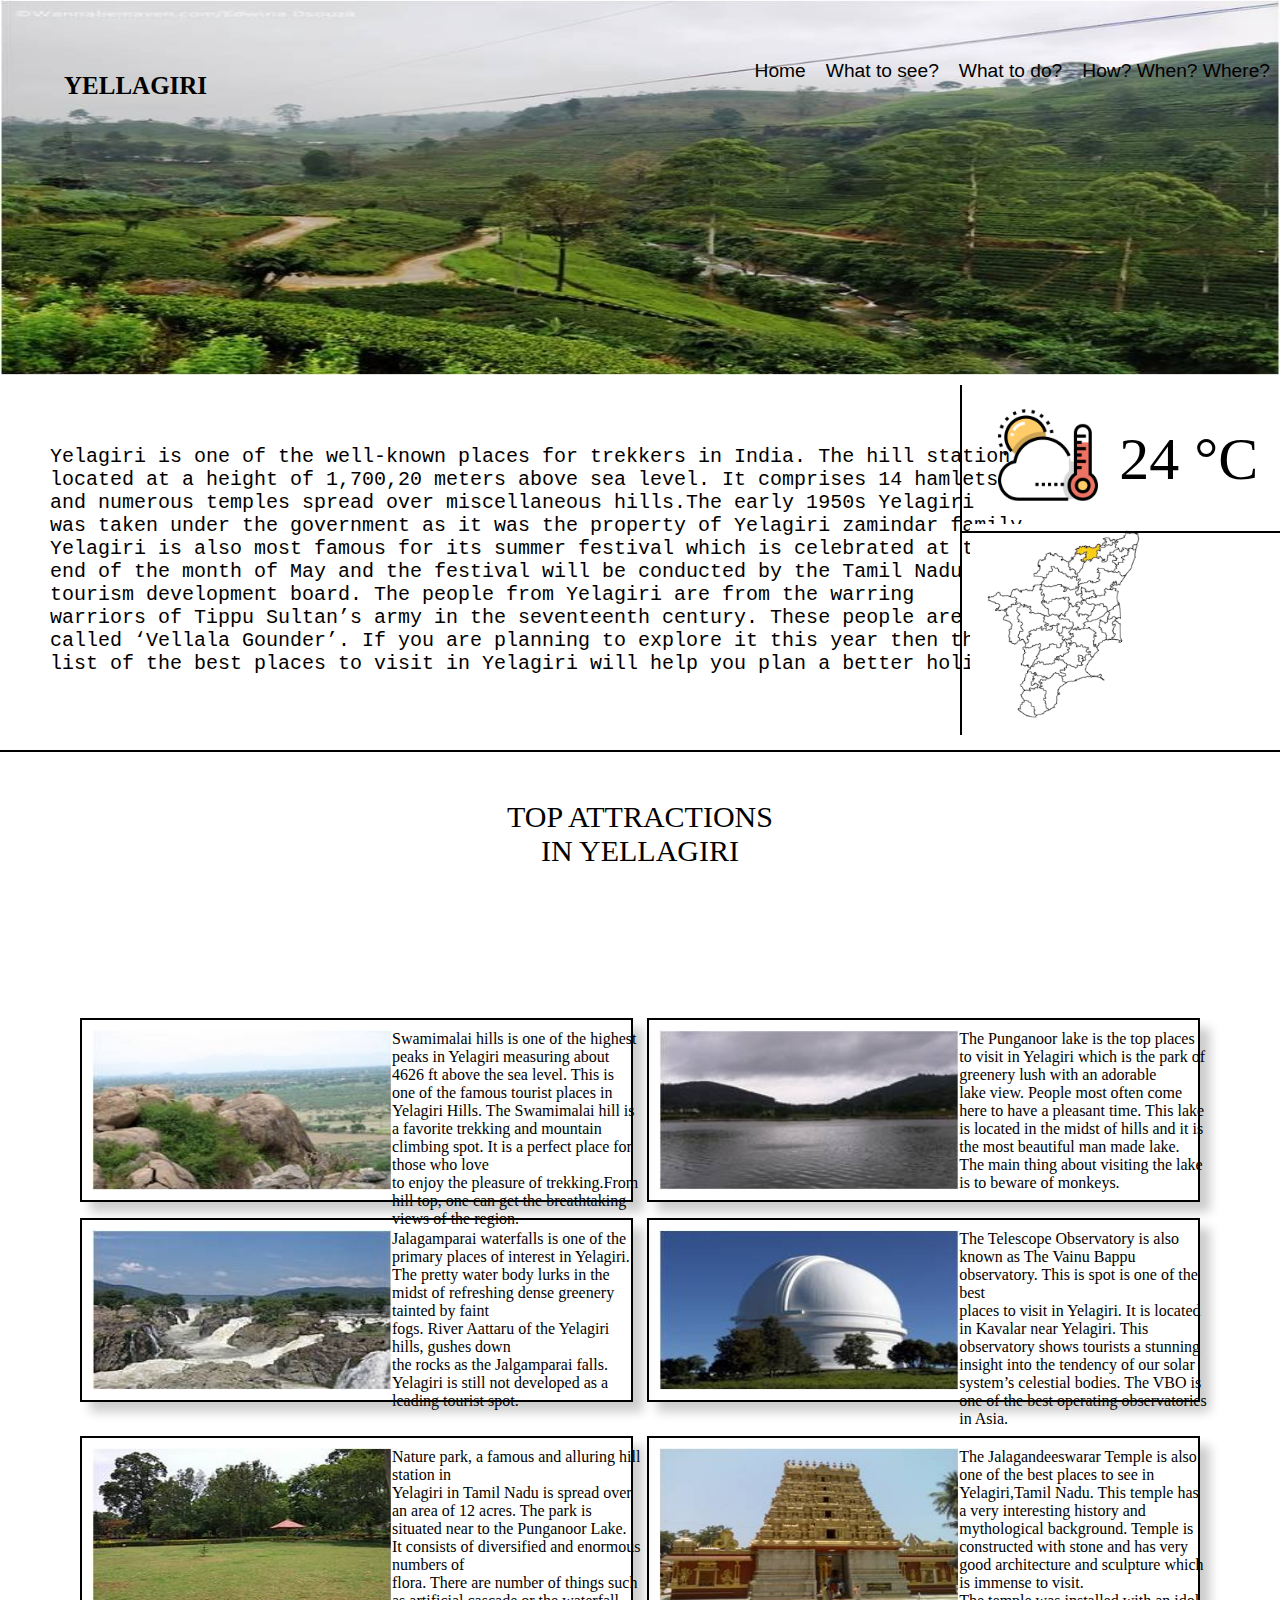
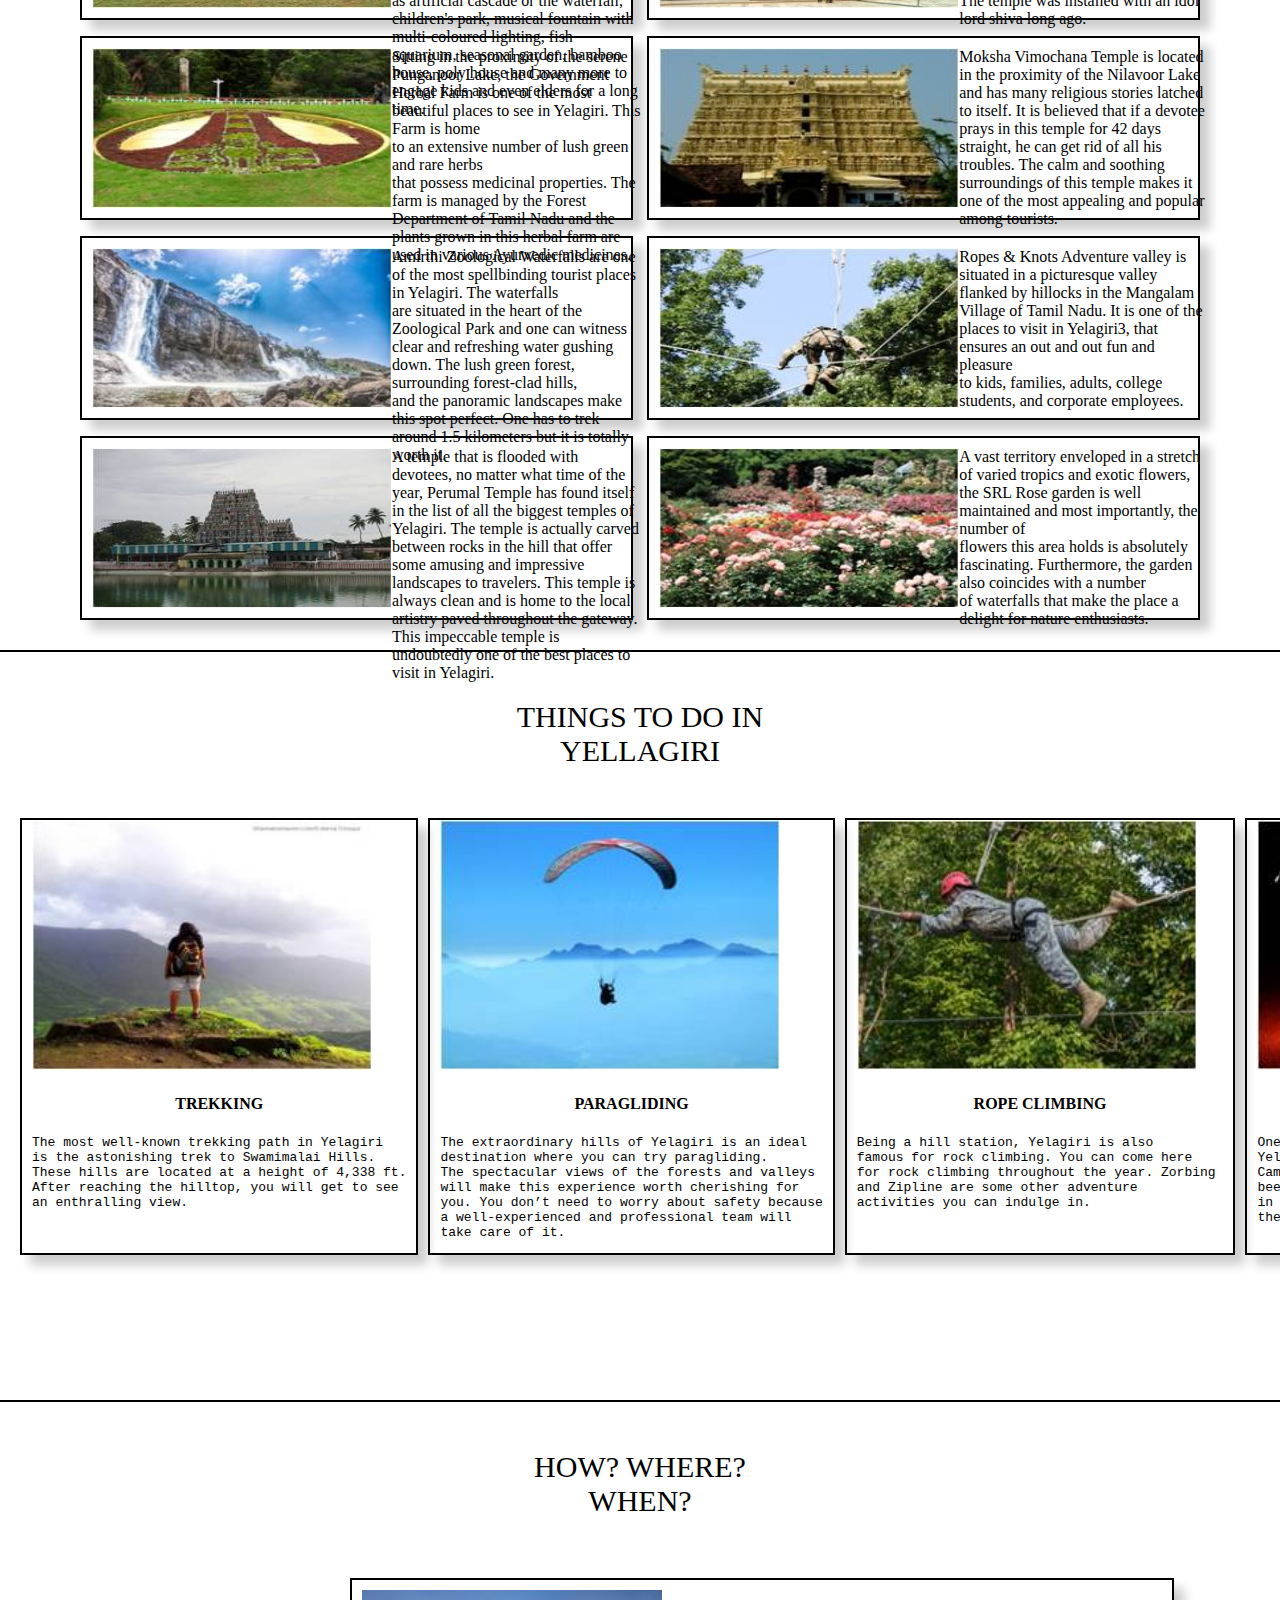
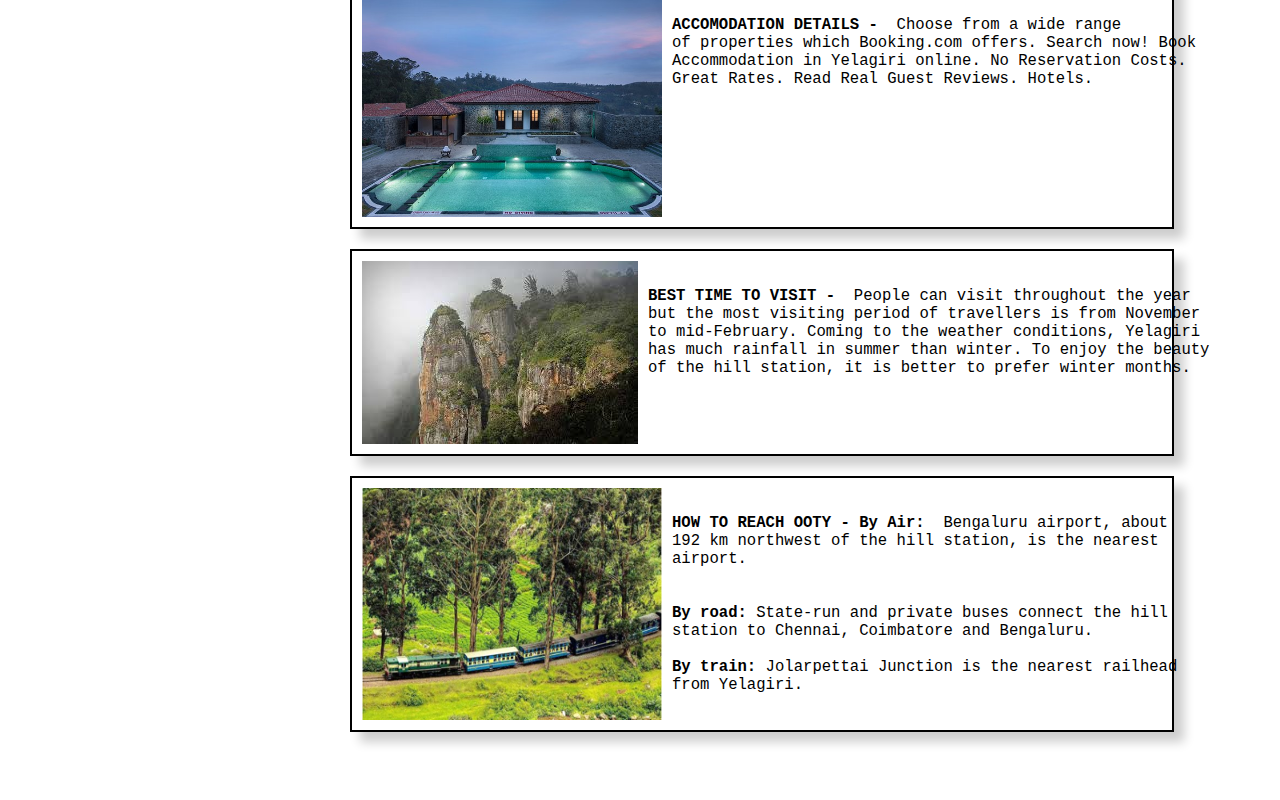
<file: yellagiri.html>
<!DOCTYPE html>
<html lang="en">
  <head>
    <meta charset="UTF-8" />
    <meta http-equiv="X-UA-Compatible" content="IE=edge" />
    <meta name="viewport" content="width=device-width, initial-scale=1.0" />
    <title>Document</title>
    <link rel="stylesheet" href="yellagiri.css" />
    <!-- <script src="ooty.js"></script> -->
    <script src="https://ajax.googleapis.com/ajax/libs/jquery/2.1.1/jquery.min.js"></script>
  </head>
  <body>
    <div class="section_1" id="section_1">
      <div class="home">
        <div class="centered"><b>YELLAGIRI</b></div>
        <div class="topic-1">
            <a href="index.html">Home</a>
            <a href="#section_2">What to see?</a>
            <a href="#section_3">What to do?</a>
            <a href="#section_4">How? When? Where?</a>
        </div>
        <div class="right"></div>
      </div>
      <div class="row">
        <div class="col-1">                                                                            
          <pre>Yelagiri is one of the well-known places for trekkers in India. The hill station is 
located at a height of 1,700,20 meters above sea level. It comprises 14 hamlets 
and numerous temples spread over miscellaneous hills.The early 1950s Yelagiri 
was taken under the government as it was the property of Yelagiri zamindar family. 
Yelagiri is also most famous for its summer festival which is celebrated at the 
end of the month of May and the festival will be conducted by the Tamil Nadu 
tourism development board. The people from Yelagiri are from the warring 
warriors of Tippu Sultan’s army in the seventeenth century. These people are 
called ‘Vellala Gounder’. If you are planning to explore it this year then this 
list of the best places to visit in Yelagiri will help you plan a better holiday.</pre>
        </div>
        <div class="vertical"></div>

        <div class="col-2">
          <div class="row-1">
            <img
              src="./images/weather.png"
              alt="weather.png"
              style="width: 100px"
            />
            <div class="col-half">24 &deg;C</div>
          </div>
          <div class="horizontal"></div>
          <div class="row-2">
            <img
              src="./images/YELAGIRI MAP.png"
              alt="ootymap"
              style="width: 200px; height: 200px; padding: 0 10px"
            />
          </div>
        </div>
      </div>
    </div>
  
    <div class="horizontal_section"></div>
    <div class="section_2" id="section_2">
      <div class="title">TOP ATTRACTIONS IN YELLAGIRI</div>
      <div class="section-2-row">
        <div class="section-2-col-1">
          <div class="container card">
            <div class="card-img-box">
                <img
                src="./images/yelagiriimages/TA-1.jpg"
                style="width: 300px; position: relative; height:160px;  "
                />
            </div>
            <div class="card-content text" style="size:10px;">Swamimalai hills is one of the highest peaks in Yelagiri measuring about 4626 ft above the sea level. This is one of the famous tourist places in Yelagiri Hills. The Swamimalai hill is a favorite trekking and mountain climbing spot. It is a perfect place for those who love <br>to enjoy the pleasure of trekking.From hill top, one can get the breathtaking views of the region.
 
            </div>
            <div class="overlay">SWAMIMALAI HILLS</div>
          </div>
        </div>
        <div class="section-2-col-2">
            <div class="container card">
                <div class="card-img-box">
                    <img
                    src="./images/yelagiriimages/TA-4.jpg"
                    style="width: 300px; position: relative; height:160px;">
                </div>
                <div class="card-content text">The Punganoor lake is the top places to visit in Yelagiri which is the park of greenery lush with an adorable <br>lake view. People most often come here to have a pleasant time. This lake is located in the midst of hills and it is the most beautiful man made lake. The main thing about visiting the lake is to beware of monkeys. 

                </div>
                <div class="overlay">PUNGANOOR LAKE</div>
              </div>
        </div>
      </div>
      <div class="section-2-row">
        <div class="section-2-col-1">
            <div class="container card">
                <div class="card-img-box">
                    <img
                    src="./images/yelagiriimages/TA-2.jpg"
                    style="width: 300px; position: relative; height:160px;"
                    />
                </div>
                <div class="card-content text">Jalagamparai waterfalls is one of the primary places of interest in Yelagiri. The pretty water body lurks in the midst of refreshing dense greenery tainted by faint <br>fogs. River Aattaru of the Yelagiri hills, gushes down <br>the rocks as the Jalgamparai falls. Yelagiri is still not developed as a leading tourist spot. 
                </div>
                <div class="overlay">JALAGAMPARAI FALLS</div>
              </div>
        </div>
        <div class="section-2-col-2">
            <div class="container card">
                <div class="card-img-box">
                    <img
                    src="./images/yelagiriimages/TA-5.jpg"
                    style="width: 300px; position: relative; height:160px;"
                    />
                </div>
                <div class="card-content text">The Telescope Observatory is also known as The Vainu Bappu observatory. This is spot is one of the best <br>places to visit in Yelagiri. It is located in Kavalar near Yelagiri. This observatory shows tourists a stunning insight into the tendency of our solar system’s celestial bodies. The VBO is one of the best operating observatories in Asia.
                </div>
                <div class="overlay">TELESCOPE  OBSERVATORY
                </div>
              </div>
        </div>
      </div>
      <br />
      <div class="section-2-row">
        <div class="section-2-col-1">
            <div class="container card">
                <div class="card-img-box">
                    <img
                    src="./images/yelagiriimages/TA-3.jpg"
                    style="width: 300px; position: relative; height:160px;"
                    />
                </div>
                <div class="card-content text">Nature park, a famous and alluring hill station in <br>Yelagiri in Tamil Nadu is spread over an area of 12 acres. The park is situated near to the Punganoor Lake. <br>It consists of diversified and enormous numbers of <br>flora. There are number of things such as artificial cascade or the waterfall, children's park, musical fountain with multi-coloured lighting, fish aquarium, seasonal garden, bamboo house, poly house and many more to engage kids and even elders for a long time.
                </div>
                <div class="overlay">YELAGIRI NATURE PARK</div>
              </div>
        </div>
        <div class="section-2-col-2">
            <div class="container card">
                <div class="card-img-box">
                    <img
                    src="./images/yelagiriimages/TA-6.jpg"
                    style="width: 300px; position: relative; height:160px;"
                    />
                </div>
                <div class="card-content text">The Jalagandeeswarar Temple is also one of the best places to see in Yelagiri,Tamil Nadu. This temple has a very interesting history and mythological background. Temple is constructed with stone and has very good architecture and sculpture which is immense to visit. <br>The temple was installed with an idol lord shiva long ago. 
                </div>
                <div class="overlay">JALANGANDEESWARAR TEMPLE</div>
              </div>
        </div>
      </div>
      <div class="section-2-row">
        <div class="section-2-col-1">
            <div class="container card">
                <div class="card-img-box">
                    <img
                    src="./images/yelagiriimages/TA-7.jpg"
                    style="width: 300px; position: relative; height:160px;"
                    />
                </div>
                <div class="card-content text">Sitting in the proximity of the serene Punganoor Lake, the Government Herbal Farm is one of the most beautiful places to see in Yelagiri. This Farm is home <br>to an extensive number of lush green and rare herbs <br>that possess medicinal properties. The farm is managed by the Forest Department of Tamil Nadu and the plants grown in this herbal farm are used in various Ayurvedic medicines. 
                </div>
                <div class="overlay">GOVERNMENT HERBAL FARM</div>
              </div>
        </div>
        <div class="section-2-col-2">
            <div class="container card">
                <div class="card-img-box">
                    <img
                    src="./images/yelagiriimages/TA-10.jpg"
                    style="width: 300px; position: relative; height:160px;"
                    />
                </div>
                <div class="card-content text"> Moksha Vimochana Temple is located in the proximity of the Nilavoor Lake and has many religious stories latched to itself. It is believed that if a devotee prays in this temple for 42 days straight, he can get rid of all his troubles. The calm and soothing surroundings of this temple makes it one of the most appealing and popular among tourists.
                </div>
                <div class="overlay">MOKSHA VIMOCHANA TEMPLE</div>
              </div>
        </div>
      </div>
      <div class="section-2-row">
        <div class="section-2-col-1">
            <div class="container card">
                <div class="card-img-box">
                    <img
                    src="./images/yelagiriimages/TA-8.jpg"
                    style="width: 300px; position: relative; height:160px;"
                    />
                </div>
                <div class="card-content text">Amirthi Zoological Waterfalls are one of the most spellbinding tourist places in Yelagiri. The waterfalls <br>are situated in the heart of the Zoological Park and one can witness clear and refreshing water gushing down. The lush green forest, surrounding forest-clad hills, <br>and the panoramic landscapes make this spot perfect. One has to trek around 1.5 kilometers but it is totally worth it. 
                </div>
                <div class="overlay">AMIRTHI ZOOLOGICAL WATERFALLS</div>
              </div>
        </div>
        <div class="section-2-col-2">
            <div class="container card">
                <div class="card-img-box">
                    <img
                    src="./images/yelagiriimages/TA-11.jpg"
                    style="width: 300px; position: relative; height:160px;"
                    />
                </div>
                <div class="card-content text">Ropes & Knots Adventure valley is situated in a picturesque valley flanked by hillocks in the Mangalam Village of Tamil Nadu. It is one of the places to visit in Yelagiri3, that ensures an out and out fun and pleasure <br>to kids, families, adults, college students, and corporate employees.
                </div>
                <div class="overlay">ROPES AND NOTS VALLEY</div>
              </div>
        </div>
      </div>
      <div class="section-2-row">
        <div class="section-2-col-1">
            <div class="container card">
                <div class="card-img-box">
                    <img
                    src="./images/yelagiriimages/TA-9.jpg"
                    style="width: 300px; position: relative; height:160px;"
                    />
                </div>
                <div class="card-content text">A temple that is flooded with devotees, no matter what time of the year, Perumal Temple has found itself in the list of all the biggest temples of Yelagiri. The temple is actually carved between rocks in the hill that offer <br>some amusing and impressive landscapes to travelers. This temple is always clean and is home to the local artistry paved throughout the gateway. This impeccable temple is undoubtedly one of the best places to visit in Yelagiri.

                </div>
                <div class="overlay">PERUMAL TEMPLE</div>
              </div>
        </div>
        <div class="section-2-col-2">
            <div class="container card">
                <div class="card-img-box">
                    <img
                    src="./images/yelagiriimages/TA-12.jpg"
                    style="width: 300px; position: relative; height:160px;"
                    />
                </div>
                <div class="card-content text">A vast territory enveloped in a stretch of varied tropics and exotic flowers, the SRL Rose garden is well maintained and most importantly, the number of <br>flowers this area holds is absolutely fascinating. Furthermore, the garden also coincides with a number <br>of waterfalls that make the place a delight for nature enthusiasts. 
                </div>
                <div class="overlay">SRL ROSE GARDEN</div>
              </div>
        </div>
      </div>
    </div>
    <div class="horizontal_section"></div>
    <div class="section_3"  id = section_3>
        <div class="title">THINGS TO DO IN YELLAGIRI</div>
        <div class="sec-3-row">
            <div class="box">
                <img 
                src="./images/yelagiriimages/TTD-1.jpg"
                style="width: 340px; top:10px; height:250px;"
                >
                <h4>TREKKING </h4>
                <div class="text-box">                           
                <pre>The most well-known trekking path in Yelagiri
is the astonishing trek to Swamimalai Hills. 
These hills are located at a height of 4,338 ft.
After reaching the hilltop, you will get to see 
an enthralling view.</pre>
</div>
            </div>
            <div class="box"><img 
              src="../images/yelagiriimages/TTD-2.jpg"
              style="width: 340px; top:10px; height:250px;"
              >
              <h4>PARAGLIDING</h4>
              <div class="text-box">                          
              <pre>The extraordinary hills of Yelagiri is an ideal 
destination where you can try paragliding. 
The spectacular views of the forests and valleys 
will make this experience worth cherishing for 
you. You don’t need to worry about safety because
a well-experienced and professional team will 
take care of it.</pre>                  
</div></div>
            <div class="box"><img 
              src="./images/yelagiriimages/TTD-3.jpg"
              style="width: 340px; top:10px; height:250px;"
              >
              <h4>ROPE CLIMBING</h4>
              <div class="text-box">
              <pre>Being a hill station, Yelagiri is also 
famous for rock climbing. You can come here 
for rock climbing throughout the year. Zorbing 
and Zipline are some other adventure 
activities you can indulge in.</pre>
              </div></div>
            <div class="box"><img 
              src="./images/yelagiriimages/TTD-4.jpg"
              style="width: 340px; top:10px; height:250px;"
              >
              <h4>ADVENT CAMP</h4>
              <div class="text-box">
              <pre>One of the most exciting things to do in 
Yelagiri is spending a day at the Adventure 
Camp. Yelagiri adventure camp has recently 
been started by the Tamil Nadu government 
in order to promote adventure activities at 
the hill station.</pre>
               </div></div>
        </div>
    </div>
    <div class="horizontal_section"></div>
    <div class="section_4" id="section_4">
      <div class="title">HOW? WHERE? WHEN?</div>
      <div class="view">
      <div class="HWW"><img 
        src="./images/kodaikanal/KODAI ACCOMODATION.jpg"
        style="width:300px;"
        >
      <pre><b>ACCOMODATION DETAILS - </b> Choose from a wide range 
of properties which Booking.com offers. Search now! Book 
Accommodation in Yelagiri online. No Reservation Costs. 
Great Rates. Read Real Guest Reviews. Hotels.</pre>
      </div></div>
      <div class="view">
      <div class="HWW"><img 
        src="./images/kodaikanal/KODAI BEST TIME.jpeg"
        style="width:300px;"
        ><pre><b>BEST TIME TO VISIT - </b> People can visit throughout the year 
but the most visiting period of travellers is from November
to mid-February. Coming to the weather conditions, Yelagiri 
has much rainfall in summer than winter. To enjoy the beauty 
of the hill station, it is better to prefer winter months.
</pre></div></div>
      <div class="view">
      <div class="HWW">
        <img
        src="./images/kodaikanal/KODAI HOW TO REACH.jpeg"
        style="width:300px;">
        <pre><b>HOW TO REACH OOTY - By Air:</b>  Bengaluru airport, about 
192 km northwest of the hill station, is the nearest 
airport. 
<br>
<b>By road:</b> State-run and private buses connect the hill 
station to Chennai, Coimbatore and Bengaluru.<br>
<b>By train:</b> Jolarpettai Junction is the nearest railhead 
from Yelagiri. </pre>
      </div></div>
    </div>
    </div>

  </body>
</html>
</file>
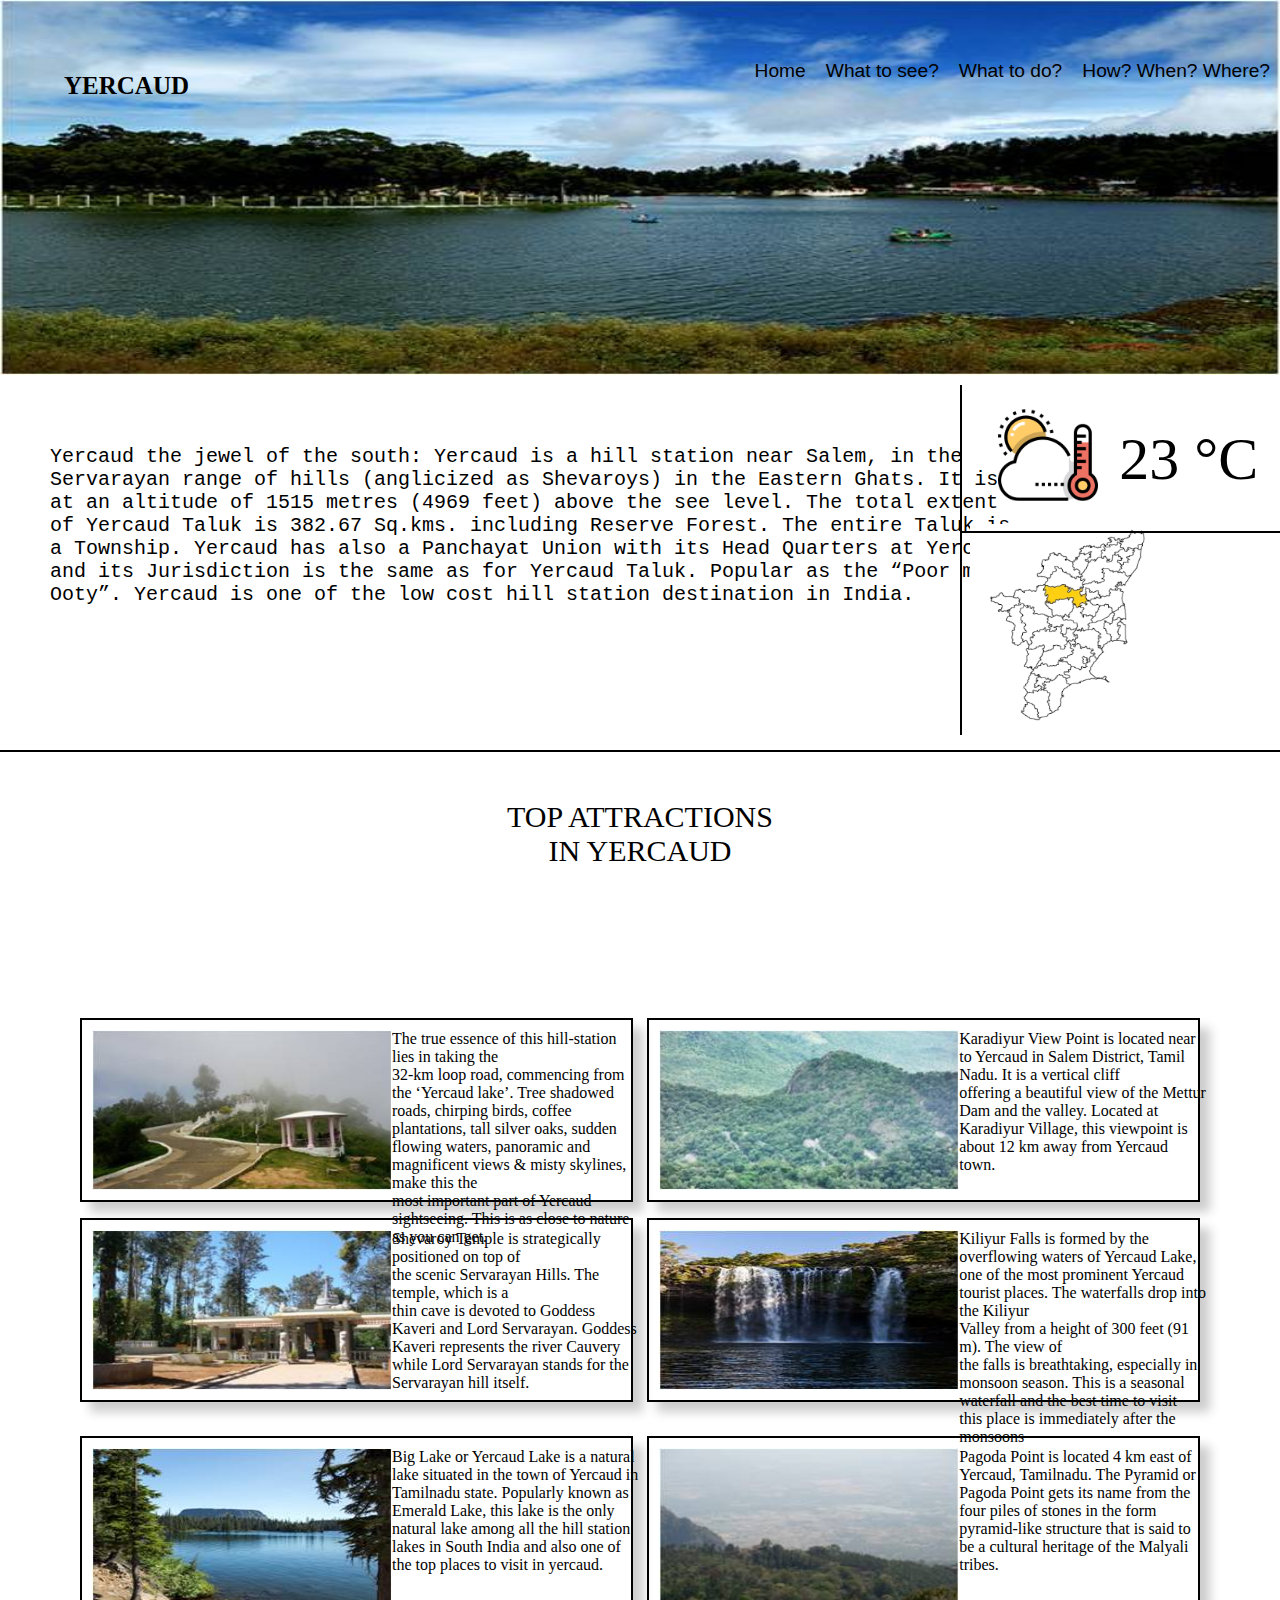
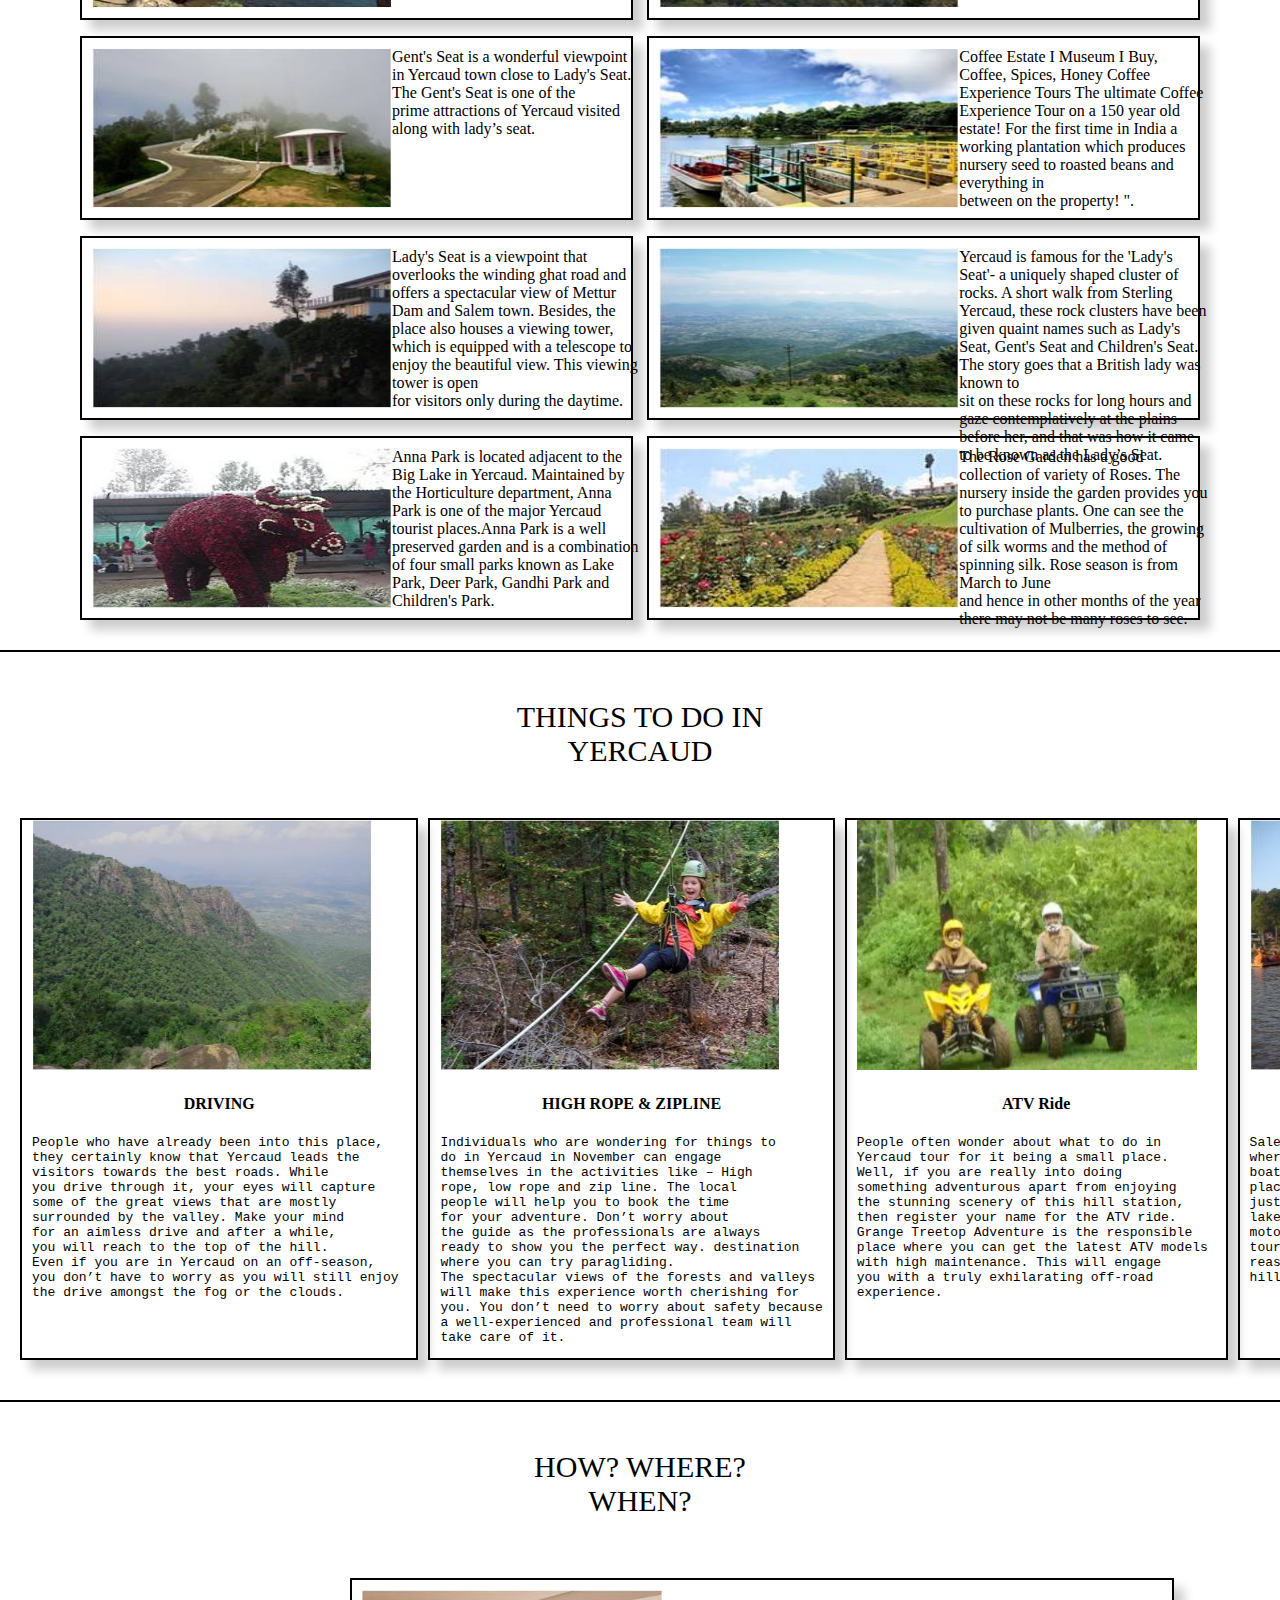
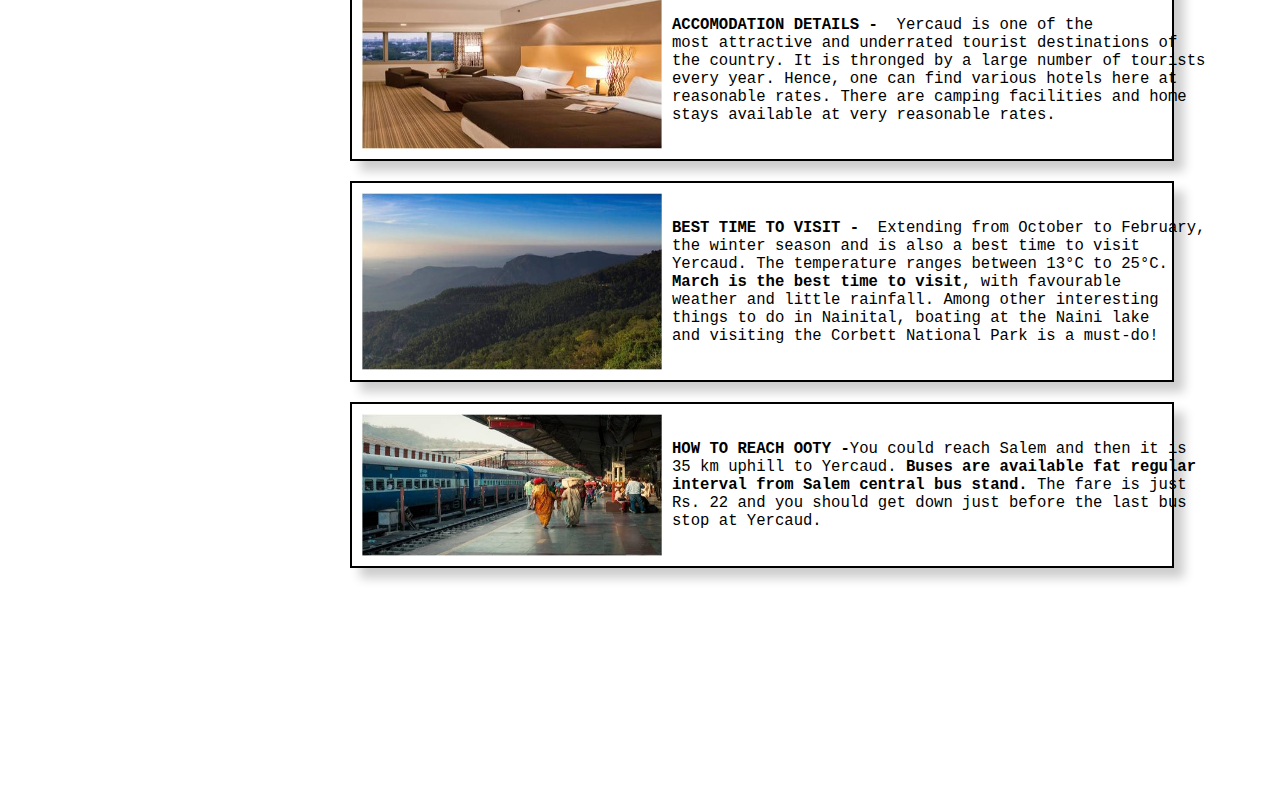
<file: yercaud.html>
<!DOCTYPE html>
<html lang="en">
  <head>
    <meta charset="UTF-8" />
    <meta http-equiv="X-UA-Compatible" content="IE=edge" />
    <meta name="viewport" content="width=device-width, initial-scale=1.0" />
    <title>Document</title>
    <link rel="stylesheet" href="yercaud.css" />
    <!-- <script src="ooty.js"></script> -->
    <script src="https://ajax.googleapis.com/ajax/libs/jquery/2.1.1/jquery.min.js"></script>
  </head>
  <body>
    <div class="section_1" id="section_1">
      <div class="home">
        <div class="centered"><b>YERCAUD</b></div>
        <div class="topic-1">
            <a href="index.html">Home</a>
            <a href="#section_2">What to see?</a>
            <a href="#section_3">What to do?</a>
            <a href="#section_4">How? When? Where?</a>
        </div>
        <div class="right"></div>
      </div>
      <div class="row">
        <div class="col-1">                                                                            
          <pre>Yercaud the jewel of the south: Yercaud is a hill station near Salem, in the 
Servarayan range of hills (anglicized as Shevaroys) in the Eastern Ghats. It is 
at an altitude of 1515 metres (4969 feet) above the see level. The total extent 
of Yercaud Taluk is 382.67 Sq.kms. including Reserve Forest. The entire Taluk is 
a Township. Yercaud has also a Panchayat Union with its Head Quarters at Yercaud 
and its Jurisdiction is the same as for Yercaud Taluk. Popular as the “Poor man’s 
Ooty”. Yercaud is one of the low cost hill station destination in India.</pre>
        </div>
        <div class="vertical"></div>

        <div class="col-2">
          <div class="row-1">
            <img
              src="./images/weather.png"
              alt="weather.png"
              style="width: 100px"
            />
            <div class="col-half">23 &deg;C</div>
          </div>
          <div class="horizontal"></div>
          <div class="row-2">
            <img
              src="./images/YERCAUD HILLS.png"
              alt="ootymap"
              style="width: 200px; height: 200px; padding: 0 10px"
            />
          </div>
        </div>
      </div>
    </div>
  
    <div class="horizontal_section"></div>
    <div class="section_2" id="section_2">
      <div class="title">TOP ATTRACTIONS IN YERCAUD</div>
      <div class="section-2-row">
        <div class="section-2-col-1">
          <div class="container card">
            <div class="card-img-box">
                <img
                src="./images/yercaudimages/TA-1.jpg"
                style="width: 300px; position: relative; height:160px;  "
                />
            </div>
            <div class="card-content text" style="size:10px;">The true essence of this hill-station lies in taking the <br>32-km loop road, commencing from the ‘Yercaud lake’. Tree shadowed roads, chirping birds, coffee plantations, tall silver oaks, sudden flowing waters, panoramic and magnificent views & misty skylines, make this the <br>most important part of Yercaud sightseeing. This is as close to nature as you can get.
            </div>
            <div class="overlay">32-KM LOOP ROAD</div>
          </div>
        </div>
        <div class="section-2-col-2">
            <div class="container card">
                <div class="card-img-box">
                    <img
                    src="./images/yercaudimages/TA-4.jpg"
                    style="width: 300px; position: relative; height:160px;">
                </div>
                <div class="card-content text">Karadiyur View Point is located near to Yercaud in Salem District, Tamil Nadu. It is a vertical cliff <br>offering a beautiful view of the Mettur Dam and the valley. Located at Karadiyur Village, this viewpoint is about 12 km away from Yercaud town.
                </div>
                <div class="overlay">KARADIYUR VIEW POINT</div>
              </div>
        </div>
      </div>
      <div class="section-2-row">
        <div class="section-2-col-1">
            <div class="container card">
                <div class="card-img-box">
                    <img
                    src="./images/yercaudimages/TA-2.jpg"
                    style="width: 300px; position: relative; height:160px;"
                    />
                </div>
                <div class="card-content text">Shevaroy Temple is strategically positioned on top of <br>the scenic Servarayan Hills. The temple, which is a <br>thin cave is devoted to Goddess Kaveri and Lord Servarayan. Goddess Kaveri represents the river Cauvery while Lord Servarayan stands for the Servarayan hill itself. 
                </div>
                <div class="overlay">SHEVAROY TEMPLE</div>
              </div>
        </div>
        <div class="section-2-col-2">
            <div class="container card">
                <div class="card-img-box">
                    <img
                    src="./images/yercaudimages/TA-5.jpg"
                    style="width: 300px; position: relative; height:160px;"
                    />
                </div>
                <div class="card-content text">Kiliyur Falls is formed by the overflowing waters of Yercaud Lake, one of the most prominent Yercaud tourist places. The waterfalls drop into the Kiliyur <br>Valley from a height of 300 feet (91 m). The view of <br>the falls is breathtaking, especially in monsoon season. This is a seasonal waterfall and the best time to visit <br>this place is immediately after the monsoons
                </div>
                <div class="overlay">KILIYUR FALLS
                </div>
              </div>
        </div>
      </div>
      <br />
      <div class="section-2-row">
        <div class="section-2-col-1">
            <div class="container card">
                <div class="card-img-box">
                    <img
                    src="./images/yercaudimages/TA-3.jpg"
                    style="width: 300px; position: relative; height:160px;"
                    />
                </div>
                <div class="card-content text">Big Lake or Yercaud Lake is a natural lake situated in the town of Yercaud in Tamilnadu state. Popularly known as Emerald Lake, this lake is the only natural lake among all the hill station lakes in South India and also one of the top places to visit in yercaud.
                </div>
                <div class="overlay">BIG LAKE</div>
              </div>
        </div>
        <div class="section-2-col-2">
            <div class="container card">
                <div class="card-img-box">
                    <img
                    src="./images/yercaudimages/TA-6.jpg"
                    style="width: 300px; position: relative; height:160px;"
                    />
                </div>
                <div class="card-content text">Pagoda Point is located 4 km east of Yercaud, Tamilnadu.
                    The Pyramid or Pagoda Point gets its name from the four piles of stones in the form pyramid-like structure that is said to be a cultural heritage of the Malyali tribes.                    
                </div>
                <div class="overlay">PAGODA POINT</div>
              </div>
        </div>
      </div>
      <div class="section-2-row">
        <div class="section-2-col-1">
            <div class="container card">
                <div class="card-img-box">
                    <img
                    src="./images/yercaudimages/TA-7.jpg"
                    style="width: 300px; position: relative; height:160px;"
                    />
                </div>
                <div class="card-content text">Gent's Seat is a wonderful viewpoint in Yercaud town close to Lady's Seat. The Gent's Seat is one of the <br>prime attractions of Yercaud visited along with lady’s seat.
                </div>
                <div class="overlay">GENT'S SEAT</div>
              </div>
        </div>
        <div class="section-2-col-2">
            <div class="container card">
                <div class="card-img-box">
                    <img
                    src="./images/yercaudimages/TA-10.jpg"
                    style="width: 300px; position: relative; height:160px;"
                    />
                </div>
                <div class="card-content text">Coffee Estate I Museum I Buy, Coffee, Spices, Honey Coffee Experience Tours The ultimate Coffee Experience Tour on a 150 year old estate! For the first time in India a working plantation which produces nursery seed to roasted beans and everything in <br>between on the property! ".
                </div>
                <div class="overlay">CAUVERY PEAK</div>
              </div>
        </div>
      </div>
      <div class="section-2-row">
        <div class="section-2-col-1">
            <div class="container card">
                <div class="card-img-box">
                    <img
                    src="./images/yercaudimages/TA-8.jpg"
                    style="width: 300px; position: relative; height:160px;"
                    />
                </div>
                <div class="card-content text">Lady's Seat is a viewpoint that overlooks the winding ghat road and offers a spectacular view of Mettur Dam and Salem town. Besides, the place also houses a viewing tower, which is equipped with a telescope to enjoy the beautiful view. This viewing tower is open <br>for visitors only during the daytime.  
                </div>
                <div class="overlay">LADY'S SEAT</div>
              </div>
        </div>
        <div class="section-2-col-2">
            <div class="container card">
                <div class="card-img-box">
                    <img
                    src="./images/yercaudimages/TA-11.jpg"
                    style="width: 300px; position: relative; height:160px;"
                    />
                </div>
                <div class="card-content text">Yercaud is famous for the 'Lady's Seat'- a uniquely shaped cluster of rocks. A short walk from Sterling Yercaud, these rock clusters have been given quaint names such as Lady's Seat, Gent's Seat and Children's Seat. The story goes that a British lady was known to <br>sit on these rocks for long hours and gaze contemplatively at the plains before her, and that was how it came to be known as the Lady’s Seat.                    
                </div>
                <div class="overlay">CHILDREN'S SEAT</div>
              </div>
        </div>
      </div>
      <div class="section-2-row">
        <div class="section-2-col-1">
            <div class="container card">
                <div class="card-img-box">
                    <img
                    src="../images/yercaudimages/TA-9.jpg"
                    style="width: 300px; position: relative; height:160px;"
                    />
                </div>
                <div class="card-content text">Anna Park is located adjacent to the Big Lake in Yercaud. Maintained by the Horticulture department, Anna Park is one of the major Yercaud tourist places.Anna Park is a well preserved garden and is a combination of four small parks known as Lake Park, Deer Park, Gandhi Park and Children's Park.

                </div>
                <div class="overlay">ANNA PARK</div>
              </div>
        </div>
        <div class="section-2-col-2">
            <div class="container card">
                <div class="card-img-box">
                    <img
                    src="./images/yercaudimages/TA-12.jpg"
                    style="width: 300px; position: relative; height:160px;"
                    />
                </div>
                <div class="card-content text">The Rose Garden has a good collection of variety of Roses. The nursery inside the garden provides you to purchase plants. One can see the cultivation of Mulberries, the growing of silk worms and the method of spinning silk. Rose season is from March to June <br>and hence in other months of the year there may not be many roses to see. 
                </div>
                <div class="overlay">ROSE GARDEN</div>
              </div>
        </div>
      </div>
    </div>
    <div class="horizontal_section"></div>
    <div class="section_3"  id = section_3>
        <div class="title">THINGS TO DO IN YERCAUD</div>
        <div class="sec-3-row">
            <div class="box">
                <img 
                src="./images/yercaudimages/TTD-1.jpg"
                style="width: 340px; top:10px; height:250px;"
                >
                <h4>DRIVING </h4>
                <div class="text-box">                           
                <pre>People who have already been into this place, 
they certainly know that Yercaud leads the 
visitors towards the best roads. While 
you drive through it, your eyes will capture 
some of the great views that are mostly 
surrounded by the valley. Make your mind 
for an aimless drive and after a while, 
you will reach to the top of the hill. 
Even if you are in Yercaud on an off-season, 
you don’t have to worry as you will still enjoy 
the drive amongst the fog or the clouds.</pre>
</div>
            </div>
            <div class="box"><img 
              src="./images/yercaudimages/TTD-2.jpg"
              style="width: 340px; top:10px; height:250px;"
              >
              <h4>HIGH ROPE & ZIPLINE</h4>
              <div class="text-box">                          
              <pre>Individuals who are wondering for things to 
do in Yercaud in November can engage 
themselves in the activities like – High 
rope, low rope and zip line. The local 
people will help you to book the time 
for your adventure. Don’t worry about 
the guide as the professionals are always 
ready to show you the perfect way. destination 
where you can try paragliding. 
The spectacular views of the forests and valleys 
will make this experience worth cherishing for 
you. You don’t need to worry about safety because
a well-experienced and professional team will 
take care of it.</pre>                  
</div></div>
            <div class="box"><img 
              src="./images/yercaudimages/TTD-3.png"
              style="width: 340px; top:10px; height:250px;"
              >
              <h4>ATV Ride</h4>
              <div class="text-box">
              <pre>People often wonder about what to do in 
Yercaud tour for it being a small place. 
Well, if you are really into doing 
something adventurous apart from enjoying 
the stunning scenery of this hill station, 
then register your name for the ATV ride.
Grange Treetop Adventure is the responsible 
place where you can get the latest ATV models 
with high maintenance. This will engage 
you with a truly exhilarating off-road 
experience.</pre>
              </div></div>
            <div class="box"><img 
              src="./images/yercaudimages/TTD-4.jpg"
              style="width: 340px; top:10px; height:250px;"
              >
              <h4>BOATING</h4>
              <div class="text-box">
              <pre>Salem Yercaud Ghat Road is the place 
where you can explore the Big Lake while 
boating with your friends or family. This 
place is known as the heart of Yercaud! It 
just takes 30 minutes to explore the entire 
lake in your own way. Both paddle and 
motorized boat options are available for the 
tourists. This less crowded place is another 
reason to find Yercaud to be one of the best 
hill stations to visit on a vacation.</pre>
               </div></div>
        </div>
    </div>
    <div class="horizontal_section"></div>
    <div class="section_4" id="section_4">
      <div class="title">HOW? WHERE? WHEN?</div>
      <div class="view">
      <div class="HWW"><img 
        src="./images/yercaudimages/AD.jpg"
        style="width:300px;"
        >
      <pre><b>ACCOMODATION DETAILS - </b> Yercaud is one of the 
most attractive and underrated tourist destinations of 
the country. It is thronged by a large number of tourists 
every year. Hence, one can find various hotels here at 
reasonable rates. There are camping facilities and home 
stays available at very reasonable rates.</pre>
      </div></div>
      <div class="view">
      <div class="HWW"><img 
        src="./images/yercaudimages/BTT.jpg"
        style="width:300px;"
        ><pre><b>BEST TIME TO VISIT - </b> Extending from October to February, 
the winter season and is also a best time to visit 
Yercaud. The temperature ranges between 13°C to 25°C.
<b>March is the best time to visit</b>, with favourable 
weather and little rainfall. Among other interesting 
things to do in Nainital, boating at the Naini lake 
and visiting the Corbett National Park is a must-do!
</pre></div></div>
      <div class="view">
      <div class="HWW">
        <img
        src="./images/yercaudimages/HTR.jpg"
        style="width:300px;">
        <pre><b>HOW TO REACH OOTY -</b>You could reach Salem and then it is 
35 km uphill to Yercaud. <b>Buses are available fat regular 
interval from Salem central bus stand.</b> The fare is just 
Rs. 22 and you should get down just before the last bus 
stop at Yercaud.</pre>
      </div></div>
    </div>
    </div>

  </body>
</html>
</file>
<file: index.css>
body, html{
    margin: 0;
    height: 100%;
}

.home{
    background-image: url('./images/homepage.jpg');
    height: 50%;
    background-position: center;
    background-repeat: no-repeat;
    background-size: 100% 100%;
}

.centered{
    position: absolute;
    font-size: large;
    top: 13%;
    left: 40%;
}

.home .logo{
    padding: 0 20px;
}

.column{
    float: left;
    width: 363px;
    
    padding: 0 0;

}


.row{
    padding: 30px;
} 

.flip-card{
    background-color: transparent;
    width: 295px;
    height: 245px;
    border: 1px solid #f1f1f1;
    perspective: 1000px;
    box-shadow: 10px 10px 10px 0 rgba(0,0,0,0.2);
}

.flip-card-inner{
    position: relative;
    width: 100%;
    height: 100%;
    text-align: center;
    transition: transform 0.8s;
    transform-style:preserve-3d;
}

.flip-card:hover .flip-card-inner{
    transform: rotateY(180deg);
}

.flip-card-front, .flip-card-back{
    position: absolute;
    width: 100%;
    height: 100%;
    -webkit-backface-visibility: hidden;
    backface-visibility: hidden;
}

.flip-card-front{
    background-color: #bbb;
    color: black;
}

.flip-card-back{
    background-color: rgb(255, 255, 255);
    color: black;
    transform: rotateY(180deg);
    
}

.flip-card-back a{
    float: left;
    color: black;
    text-align: center;
    padding: 50px 50px;
    text-decoration: none;
    font-size: 17px;
    display: block;
}


/* CSS */
.button-33 {
  background-color: #c2fbd7;
  border-radius: 100px;
  box-shadow: rgba(44, 187, 99, .2) 0 -25px 18px -14px inset,rgba(44, 187, 99, .15) 0 1px 2px,rgba(44, 187, 99, .15) 0 2px 4px,rgba(44, 187, 99, .15) 0 4px 8px,rgba(44, 187, 99, .15) 0 8px 16px,rgba(44, 187, 99, .15) 0 16px 32px;
  color: green;
  cursor: pointer;
  display: inline-block;
  font-family: CerebriSans-Regular,-apple-system,system-ui,Roboto,sans-serif;
  padding: 10px 20px;
  text-align: center;
  text-decoration: none;
  transition: all 250ms;
  border: 0;
  font-size: 16px;
  user-select: none;
  -webkit-user-select: none;
  touch-action: manipulation;
  
}

.button-33:hover {
  box-shadow: rgba(44,187,99,.35) 0 -25px 18px -14px inset,rgba(44,187,99,.25) 0 1px 2px,rgba(44,187,99,.25) 0 2px 4px,rgba(44,187,99,.25) 0 4px 8px,rgba(44,187,99,.25) 0 8px 16px,rgba(44,187,99,.25) 0 16px 32px;
  transform: scale(1.05) rotate(-1deg);
}

/* Dropdown Button */
.dropbtn {
    background-color: transparent;
    color: rgb(0, 0, 0);
    padding: 16px;
    font-size: 16px;
    border: none;
  }
  
  /* The container <div> - needed to position the dropdown content */
  .dropdown {
    position: absolute;
    /* display: inline-block; */
    /* padding: 5% 97%; */
    /* background-color: #000000; */
    right: 0;
    top: 0;
  }
  
  /* Dropdown Content (Hidden by Default) */
  .dropdown-content {
    display: none;
    position: absolute;
    background-color: #f1f1f1;
    max-width: 46px;
    box-shadow: 0px 8px 16px 0px rgba(0,0,0,0.2);
    z-index: 1;
}
  
  /* Links inside the dropdown */
  .dropdown-content a {
    color: black;
    padding: 12px 16px;
    text-decoration: none;
    display: block;
    
  }
  
  /* Change color of dropdown links on hover */
  .dropdown-content a:hover {background-color: rgb(255, 255, 255);}
  
  /* Show the dropdown menu on hover */
  .dropdown:hover .dropdown-content {display: block;}
  
  /* Change the background color of the dropdown button when the dropdown content is shown */
  .dropdown:hover .dropbtn {background-color: #ffffff;}

  .sidebar {
    height: 100%; /* 100% Full-height */
    width: 0; /* 0 width - change this with JavaScript */
    position: fixed; /* Stay in place */
    z-index: 1; /* Stay on top */
    top: 0;
    left: 0;
    background-color: #111; /* Black*/
    overflow-x: hidden; /* Disable horizontal scroll */
    padding-top: 60px; /* Place content 60px from the top */
    transition: 0.5s; /* 0.5 second transition effect to slide in the sidebar */
  }
  .sidebar p{
    color: white;
    text-align: center;
  }
  /* The sidebar links */
  .sidebar a {
    padding: 8px 8px 8px 32px;
    text-decoration: none;
    font-size: 20px;
    color: #818181;
    display: block;
    transition: 0.3s;
  }
  
  /* When you mouse over the navigation links, change their color */
  .sidebar a:hover {
    color: #f1f1f1;
  }
  
  /* Position and style the close button (top right corner) */
  .sidebar .closebtn {
    position: absolute;
    top: 0;
    right: 25px;
    font-size: 36px;
    margin-left: 50px;
  }

  @media screen and (max-height: 450px) {
    .sidebar {padding-top: 15px;}
    .sidebar a {font-size: 18px;}
  }
</file>
<file: kodai.css>
body,html{
    margin: 0;
    height: 100%;
    scroll-behavior: smooth;
    /* background: linear-gradient(55deg, #0fb8ad 0%, #1fc8db 51%, #2cb5e8 85%); */
}
.home{
    background-image: url('./images/kodaikanal/KODAI\ INTRO.jpg');
    height: 50%;
    background-position:center;
    background-repeat: no-repeat;
    background-size: 100% 100%;
    /* filter: blur(8px); */
}

.centered{
    position: absolute;
    font-size: 25px;
    top: 8%;
    left: 5%;
}

.topic-1{
    float: right;
    /* background-color: beige; */
}

.topic-1 a{
    float: left;
    padding: 60px 10px;
    font-size: larger;
    font-family: 'Franklin Gothic Medium', 'Arial Narrow', Arial, sans-serif;
    font-display: bold;
    color: rgb(0, 0, 0);
    text-decoration: none;
}
.col-1{
    padding: 40px 50px;
    background-color:white;
    float: left;
    width: 65%;
    height: auto;
    font-family: Arial, Helvetica, sans-serif;
    font-size: 20px;
}
.col-2{
    padding: 20px 0;
}
.row-1{
    /* background-color: red; */
    float: right;
    width:22%;
    
    
}
.vertical{
    border-left: 2px solid;
    height:350px;
    position: absolute;
    left: 75%
}

.horizontal{
    border-bottom: 2px solid;
    position: absolute;
    width: 380px;
    left:75%;
    height: 14%;
}
.row-2{
    /* background-color: blue; */
    padding: 10px 0px;
    float: right;
    width: 25%;
    /* background-color: aquamarine; */
    z-index:-1;
}
.row{
    padding: 10px 0;
}
.col-half{
    /* background-color: aqua; */
    float: right;
    width: 50%;
    font-size: 60px;
    padding: 20px;
}

.horizontal_section{
    border-bottom: 2px solid;
    position: absolute;
    width: 100%;
    left:0;
    height: 0;
}
/* .horizontal_section_1{
    border-bottom: 2px solid;
    position: absolute;
    width: 100%;
    left:0;
    height: 0;
} */

/* .horizontal_section_2{
    border-bottom: 2px solid;
    position: absolute;
    width: 100%;
    left:0;
    height: 0;
} */

.section_1{
    height: 750px;
}

.section_2{
    height: 1500px;
}

.section_3{
    height: 750px    ;
}
.section_4{
    height: 1000px    ;
}

.title{
    
    padding: 50px 500px;
    text-align: center;
    font-size: 30px;
}

.column-1{
    /* padding: 50px 200px; */
    width: 50%;
    background-color: antiquewhite;
}

.col-1-row{
    padding: 10px 50px;
}
.column-2{
    background-color: aquamarine;
    width: 50%;

}

.container {
  position: relative;
  width: 50%;
  /* max-width: 300px; */
  
}
/* .text{
    position: absolute;
    float: right;
    left:28%;
    top:50%;
    z-index: 2;
} */

.image {
  display: block;
  width: 100%;
  height: auto;
}

.overlay {
  position: absolute;
  bottom: 15px;
  background: rgb(0, 0, 0);
  background: rgba(0, 0, 0, 0.5); 
  color: #f1f1f1;
  width: 37.9%;
  transition: .5s ease;
  opacity:0;
  color: white;
  font-size: 20px;
  padding: 20px;
  text-align: center;
}

.container:hover .overlay {
  opacity: 1;
}

.topatt{
    background-color: bisque;
    height: 750px;
}

.flip-box{
    background-color: transparent;
    width: 400px;
    height: 300px;
    border: 1px solid #f1f1f1;
    perspective: 1000px;
    box-shadow: 10px 10px 10px 0 rgba(0,0,0,0.2);
}


.section-2-row{
    padding: 100px 80px;
}

.section-2-col-1{
    width: 49%;

    /* background-color: azure; */

    float: left;

    border-top: 2px solid;
    border-bottom: 2px solid;
    /* background-color: aquamarine; */
    border-left: 2px solid;
    border-right: 2px solid;
    box-shadow: 10px 10px 10px 0 rgba(0,0,0,0.2);
    height: 180px;
}
.section-2-col-2{
    width: 49%;
    float: right;
    border-top: 2px solid;
    border-bottom: 2px solid;
    /* background-color: aquamarine; */
    border-left: 2px solid;
    border-right: 2px solid;
    box-shadow: 10px 10px 10px 0 rgba(0,0,0,0.2);
    height: 180px;
}

.card {
    padding: 10px;
    display: flex;
    /* background-color: aqua; */
    width: 100%;
}

.card-content {
    flex-grow: 1;
}
.card-content text{
    font-size: 5px;
}

.card-img-box {
}

    max-width: 250px;
    max-height: 250px;

.card-img-box img {
    max-width: 250px;
    max-height: 250px;
    object-fit: cover;
}

.sec-3-row{
    /* background-color: aqua; */
    display: flex;
    gap: 10px;
    padding: 0 20px
}

.box{
    position: relative;
    padding: 0 10px;
    border-top: 2px solid;
    border-bottom: 2px solid;
    border-left: 2px solid;
    border-right: 2px solid;    
    box-shadow: 10px 10px 10px 0 rgba(0,0,0,0.2);
    width:400px;
}
.box h4{
    text-align: center;
}
.text-box h4{
    text-align: center;
}
.text-box{
    font-size: medium;
    text-align: start;
}

.view{
    padding: 10px 350px;
}
.HWW{
    /* background-color: aquamarine; */
    display: flex;
    padding: 10px;
    border-top: 2px solid;
    border-bottom: 2px solid;
    border-left: 2px solid;
    border-right: 2px solid;    
    box-shadow: 10px 10px 10px 0 rgba(0,0,0,0.2);

    width:800px;
}

.HWW pre{
    font-size: larger;
    padding: 10px;
}
</file>
<file: ooty_hp.css>
body,html{
    margin: 0;
    height: 100%;
    scroll-behavior: smooth;
    /* background: linear-gradient(55deg, #0fb8ad 0%, #1fc8db 51%, #2cb5e8 85%); */
}
.home{
    background-image: url('./images/ooty\ bg.jpg');
    height: 50%;
    background-position:center;
    background-repeat: no-repeat;
    background-size: 100% 100%;
}

.centered{
    position: absolute;
    font-size: 25px;
    top: 8%;
    left: 5%;
}

.topic-1{
    float: right;
    /* background-color: beige; */
}

.topic-1 a{
    float: left;
    padding: 60px 10px;
    font-size: larger;
    font-family: 'Franklin Gothic Medium', 'Arial Narrow', Arial, sans-serif;
    font-display: bold;
    color: black;
    text-decoration: none;
}
.col-1{
    padding: 40px 50px;
    background-color:white;
    float: left;
    width: 65%;
    height: auto;
    font-family: Arial, Helvetica, sans-serif;
    font-size: 20px;
}
.col-2{
    padding: 20px 0;
}
.row-1{
    /* background-color: red; */
    float: right;
    width:22%;
    
    
}
.vertical{
    border-left: 2px solid;
    height:350px;
    position: absolute;
    left: 75%
}

.horizontal{
    border-bottom: 2px solid;
    position: absolute;
    width: 380px;
    left:75%;
    height: 14%;
}
.row-2{
    /* background-color: blue; */
    padding: 10px 0px;
    float: right;
    width: 25%;
    /* background-color: aquamarine; */
    z-index:-1;
}
.row{
    padding: 10px 0;
}
.col-half{
    /* background-color: aqua; */
    float: right;
    width: 50%;
    font-size: 60px;
    padding: 20px;
}

.horizontal_section{
    border-bottom: 2px solid;
    position: absolute;
    width: 100%;
    left:0;
    height: 0;
}
/* .horizontal_section_1{
    border-bottom: 2px solid;
    position: absolute;
    width: 100%;
    left:0;
    height: 0;
} */

/* .horizontal_section_2{
    border-bottom: 2px solid;
    position: absolute;
    width: 100%;
    left:0;
    height: 0;
} */

.section_1{
    height: 750px;
}

.section_2{
    height: 1500px;
}

.section_3{
    height: 750px    ;
}
.section_4{
    height: 1000px    ;
}

.title{
    
    padding: 50px 500px;
    text-align: center;
    font-size: 30px;
}

.column-1{
    /* padding: 50px 200px; */
    width: 50%;
    background-color: antiquewhite;
}

.col-1-row{
    padding: 10px 50px;
}
.column-2{
    background-color: aquamarine;
    width: 50%;

}

.container {
  position: relative;
  width: 50%;
  /* max-width: 300px; */
  
}
/* .text{
    position: absolute;
    float: right;
    left:28%;
    top:50%;
    z-index: 2;
} */

.image {
  display: block;
  width: 100%;
  height: auto;
}

.overlay {
  position: absolute;
  bottom: 15px;
  background: rgb(0, 0, 0);
  background: rgba(0, 0, 0, 0.5); 
  color: #f1f1f1;
  width: 37.9%;
  transition: .5s ease;
  opacity:0;
  color: white;
  font-size: 20px;
  padding: 20px;
  text-align: center;
}

.container:hover .overlay {
  opacity: 1;
}

.topatt{
    background-color: bisque;
    height: 750px;
}

.flip-box{
    background-color: transparent;
    width: 400px;
    height: 300px;
    border: 1px solid #f1f1f1;
    perspective: 1000px;
    box-shadow: 10px 10px 10px 0 rgba(0,0,0,0.2);
}


.section-2-row{
    padding: 100px 80px;
}

.section-2-col-1{
    width: 49%;

    /* background-color: azure; */

    float: left;

    border-top: 2px solid;
    border-bottom: 2px solid;
    /* background-color: aquamarine; */
    border-left: 2px solid;
    border-right: 2px solid;
    box-shadow: 10px 10px 10px 0 rgba(0,0,0,0.2);
    height: 180px;
}
.section-2-col-2{
    width: 49%;
    float: right;
    border-top: 2px solid;
    border-bottom: 2px solid;
    /* background-color: aquamarine; */
    border-left: 2px solid;
    border-right: 2px solid;
    box-shadow: 10px 10px 10px 0 rgba(0,0,0,0.2);
    height: 180px;
}

.card {
    padding: 10px;
    display: flex;
    /* background-color: aqua; */
    width: 100%;
}

.card-content {
    flex-grow: 1;
}
.card-content text{
    font-size: 5px;
}

.card-img-box {
}

    max-width: 250px;
    max-height: 250px;

.card-img-box img {
    max-width: 250px;
    max-height: 250px;
    object-fit: cover;
}

.sec-3-row{
    /* background-color: aqua; */
    display: flex;
    gap: 10px;
    padding: 0 20px
}

.box{
    position: relative;
    padding: 0 10px;
    border-top: 2px solid;
    border-bottom: 2px solid;
    border-left: 2px solid;
    border-right: 2px solid;    
    box-shadow: 10px 10px 10px 0 rgba(0,0,0,0.2);
    width:400px;
}
.box h4{
    text-align: center;
}
.text-box h4{
    text-align: center;
}
.text-box{
    font-size: medium;
    text-align: start;
}

.view{
    padding: 10px 350px;
}
.HWW{
    /* background-color: aquamarine; */
    display: flex;
    padding: 10px;
    border-top: 2px solid;
    border-bottom: 2px solid;
    border-left: 2px solid;
    border-right: 2px solid;    
    box-shadow: 10px 10px 10px 0 rgba(0,0,0,0.2);

    width:800px;
}

.HWW pre{
    font-size: larger;
    padding: 10px;
}
</file>
<file: yellagiri.css>
body,html{
    margin: 0;
    height: 100%;
    scroll-behavior: smooth;
    /* background: linear-gradient(55deg, #0fb8ad 0%, #1fc8db 51%, #2cb5e8 85%); */
}
.home{
    background-image: url('./images/yelagiriimages/yelagiri.jpg');
    height: 50%;
    background-position:center;
    background-repeat: no-repeat;
    background-size: 100% 100%;
    /* filter: blur(8px); */
}

.centered{
    position: absolute;
    font-size: 25px;
    top: 8%;
    left: 5%;
}

.topic-1{
    float: right;
    /* background-color: beige; */
}

.topic-1 a{
    float: left;
    padding: 60px 10px;
    font-size: larger;
    font-family: 'Franklin Gothic Medium', 'Arial Narrow', Arial, sans-serif;
    font-display: bold;
    color: rgb(0, 0, 0);
    text-decoration: none;
}
.col-1{
    padding: 40px 50px;
    background-color:white;
    float: left;
    width: 65%;
    height: auto;
    font-family: Arial, Helvetica, sans-serif;
    font-size: 20px;
}
.col-2{
    padding: 20px 0;
}
.row-1{
    /* background-color: red; */
    float: right;
    width:22%;
    
    
}
.vertical{
    border-left: 2px solid;
    height:350px;
    position: absolute;
    left: 75%
}

.horizontal{
    border-bottom: 2px solid;
    position: absolute;
    width: 380px;
    left:75%;
    height: 14%;
}
.row-2{
    /* background-color: blue; */
    padding: 10px 0px;
    float: right;
    width: 25%;
    /* background-color: aquamarine; */
    z-index:-1;
}
.row{
    padding: 10px 0;
}
.col-half{
    /* background-color: aqua; */
    float: right;
    width: 50%;
    font-size: 60px;
    padding: 20px;
}

.horizontal_section{
    border-bottom: 2px solid;
    position: absolute;
    width: 100%;
    left:0;
    height: 0;
}
/* .horizontal_section_1{
    border-bottom: 2px solid;
    position: absolute;
    width: 100%;
    left:0;
    height: 0;
} */

/* .horizontal_section_2{
    border-bottom: 2px solid;
    position: absolute;
    width: 100%;
    left:0;
    height: 0;
} */

.section_1{
    height: 750px;
}

.section_2{
    height: 1500px;
}

.section_3{
    height: 750px    ;
}
.section_4{
    height: 1000px    ;
}

.title{
    
    padding: 50px 500px;
    text-align: center;
    font-size: 30px;
}

.column-1{
    /* padding: 50px 200px; */
    width: 50%;
    background-color: antiquewhite;
}

.col-1-row{
    padding: 10px 50px;
}
.column-2{
    background-color: aquamarine;
    width: 50%;

}

.container {
  position: relative;
  width: 50%;
  /* max-width: 300px; */
  
}
/* .text{
    position: absolute;
    float: right;
    left:28%;
    top:50%;
    z-index: 2;
} */

.image {
  display: block;
  width: 100%;
  height: auto;
}

.overlay {
  position: absolute;
  bottom: 15px;
  background: rgb(0, 0, 0);
  background: rgba(0, 0, 0, 0.5); 
  color: #f1f1f1;
  width: 37.9%;
  transition: .5s ease;
  opacity:0;
  color: white;
  font-size: 20px;
  padding: 20px;
  text-align: center;
}

.container:hover .overlay {
  opacity: 1;
}

.topatt{
    background-color: bisque;
    height: 750px;
}

.flip-box{
    background-color: transparent;
    width: 400px;
    height: 300px;
    border: 1px solid #f1f1f1;
    perspective: 1000px;
    box-shadow: 10px 10px 10px 0 rgba(0,0,0,0.2);
}


.section-2-row{
    padding: 100px 80px;
}

.section-2-col-1{
    width: 49%;

    /* background-color: azure; */

    float: left;

    border-top: 2px solid;
    border-bottom: 2px solid;
    /* background-color: aquamarine; */
    border-left: 2px solid;
    border-right: 2px solid;
    box-shadow: 10px 10px 10px 0 rgba(0,0,0,0.2);
    height: 180px;
}
.section-2-col-2{
    width: 49%;
    float: right;
    border-top: 2px solid;
    border-bottom: 2px solid;
    /* background-color: aquamarine; */
    border-left: 2px solid;
    border-right: 2px solid;
    box-shadow: 10px 10px 10px 0 rgba(0,0,0,0.2);
    height: 180px;
}

.card {
    padding: 10px;
    display: flex;
    /* background-color: aqua; */
    width: 100%;
}

.card-content {
    flex-grow: 1;
}
.card-content text{
    font-size: 5px;
}

.card-img-box {
}

    max-width: 250px;
    max-height: 250px;

.card-img-box img {
    max-width: 250px;
    max-height: 250px;
    object-fit: cover;
}

.sec-3-row{
    /* background-color: aqua; */
    display: flex;
    gap: 10px;
    padding: 0 20px
}

.box{
    position: relative;
    padding: 0 10px;
    border-top: 2px solid;
    border-bottom: 2px solid;
    border-left: 2px solid;
    border-right: 2px solid;    
    box-shadow: 10px 10px 10px 0 rgba(0,0,0,0.2);
    width:400px;
}
.box h4{
    text-align: center;
}
.text-box h4{
    text-align: center;
}
.text-box{
    font-size: medium;
    text-align: start;
}

.view{
    padding: 10px 350px;
}
.HWW{
    /* background-color: aquamarine; */
    display: flex;
    padding: 10px;
    border-top: 2px solid;
    border-bottom: 2px solid;
    border-left: 2px solid;
    border-right: 2px solid;    
    box-shadow: 10px 10px 10px 0 rgba(0,0,0,0.2);

    width:800px;
}

.HWW pre{
    font-size: larger;
    padding: 10px;
}
</file>
<file: yercaud.css>
body,html{
    margin: 0;
    height: 100%;
    scroll-behavior: smooth;
    /* background: linear-gradient(55deg, #0fb8ad 0%, #1fc8db 51%, #2cb5e8 85%); */
}
.home{
    background-image: url('./images/yercaudimages/YERCAUD.jpg');
    height: 50%;
    background-position:center;
    background-repeat: no-repeat;
    background-size: 100% 100%;
    /* filter: blur(8px); */
}

.centered{
    position: absolute;
    font-size: 25px;
    top: 8%;
    left: 5%;
}

.topic-1{
    float: right;
    /* background-color: beige; */
}

.topic-1 a{
    float: left;
    padding: 60px 10px;
    font-size: larger;
    font-family: 'Franklin Gothic Medium', 'Arial Narrow', Arial, sans-serif;
    font-display: bold;
    color: rgb(0, 0, 0);
    text-decoration: none;
}
.col-1{
    padding: 40px 50px;
    background-color:white;
    float: left;
    width: 65%;
    height: auto;
    font-family: Arial, Helvetica, sans-serif;
    font-size: 20px;
}
.col-2{
    padding: 20px 0;
}
.row-1{
    /* background-color: red; */
    float: right;
    width:22%;
    
    
}
.vertical{
    border-left: 2px solid;
    height:350px;
    position: absolute;
    left: 75%
}

.horizontal{
    border-bottom: 2px solid;
    position: absolute;
    width: 380px;
    left:75%;
    height: 14%;
}
.row-2{
    /* background-color: blue; */
    padding: 10px 0px;
    float: right;
    width: 25%;
    /* background-color: aquamarine; */
    z-index:-1;
}
.row{
    padding: 10px 0;
}
.col-half{
    /* background-color: aqua; */
    float: right;
    width: 50%;
    font-size: 60px;
    padding: 20px;
}

.horizontal_section{
    border-bottom: 2px solid;
    position: absolute;
    width: 100%;
    left:0;
    height: 0;
}
/* .horizontal_section_1{
    border-bottom: 2px solid;
    position: absolute;
    width: 100%;
    left:0;
    height: 0;
} */

/* .horizontal_section_2{
    border-bottom: 2px solid;
    position: absolute;
    width: 100%;
    left:0;
    height: 0;
} */

.section_1{
    height: 750px;
}

.section_2{
    height: 1500px;
}

.section_3{
    height: 750px    ;
}
.section_4{
    height: 1000px    ;
}

.title{
    
    padding: 50px 500px;
    text-align: center;
    font-size: 30px;
}

.column-1{
    /* padding: 50px 200px; */
    width: 50%;
    background-color: antiquewhite;
}

.col-1-row{
    padding: 10px 50px;
}
.column-2{
    background-color: aquamarine;
    width: 50%;

}

.container {
  position: relative;
  width: 50%;
  /* max-width: 300px; */
  
}
/* .text{
    position: absolute;
    float: right;
    left:28%;
    top:50%;
    z-index: 2;
} */

.image {
  display: block;
  width: 100%;
  height: auto;
}

.overlay {
  position: absolute;
  bottom: 15px;
  background: rgb(0, 0, 0);
  background: rgba(0, 0, 0, 0.5); 
  color: #f1f1f1;
  width: 37.9%;
  transition: .5s ease;
  opacity:0;
  color: white;
  font-size: 20px;
  padding: 20px;
  text-align: center;
}

.container:hover .overlay {
  opacity: 1;
}

.topatt{
    background-color: bisque;
    height: 750px;
}

.flip-box{
    background-color: transparent;
    width: 400px;
    height: 300px;
    border: 1px solid #f1f1f1;
    perspective: 1000px;
    box-shadow: 10px 10px 10px 0 rgba(0,0,0,0.2);
}


.section-2-row{
    padding: 100px 80px;
}

.section-2-col-1{
    width: 49%;

    /* background-color: azure; */

    float: left;

    border-top: 2px solid;
    border-bottom: 2px solid;
    /* background-color: aquamarine; */
    border-left: 2px solid;
    border-right: 2px solid;
    box-shadow: 10px 10px 10px 0 rgba(0,0,0,0.2);
    height: 180px;
}
.section-2-col-2{
    width: 49%;
    float: right;
    border-top: 2px solid;
    border-bottom: 2px solid;
    /* background-color: aquamarine; */
    border-left: 2px solid;
    border-right: 2px solid;
    box-shadow: 10px 10px 10px 0 rgba(0,0,0,0.2);
    height: 180px;
}

.card {
    padding: 10px;
    display: flex;
    /* background-color: aqua; */
    width: 100%;
}

.card-content {
    flex-grow: 1;
}
.card-content text{
    font-size: 5px;
}

.card-img-box {
}

    max-width: 250px;
    max-height: 250px;

.card-img-box img {
    max-width: 250px;
    max-height: 250px;
    object-fit: cover;
}

.sec-3-row{
    /* background-color: aqua; */
    display: flex;
    gap: 10px;
    padding: 0 20px
}

.box{
    position: relative;
    padding: 0 10px;
    border-top: 2px solid;
    border-bottom: 2px solid;
    border-left: 2px solid;
    border-right: 2px solid;    
    box-shadow: 10px 10px 10px 0 rgba(0,0,0,0.2);
    width:400px;
}
.box h4{
    text-align: center;
}
.text-box h4{
    text-align: center;
}
.text-box{
    font-size: medium;
    text-align: start;
}

.view{
    padding: 10px 350px;
}
.HWW{
    /* background-color: aquamarine; */
    display: flex;
    padding: 10px;
    border-top: 2px solid;
    border-bottom: 2px solid;
    border-left: 2px solid;
    border-right: 2px solid;    
    box-shadow: 10px 10px 10px 0 rgba(0,0,0,0.2);

    width:800px;
}

.HWW pre{
    font-size: larger;
    padding: 10px;
}
</file>
